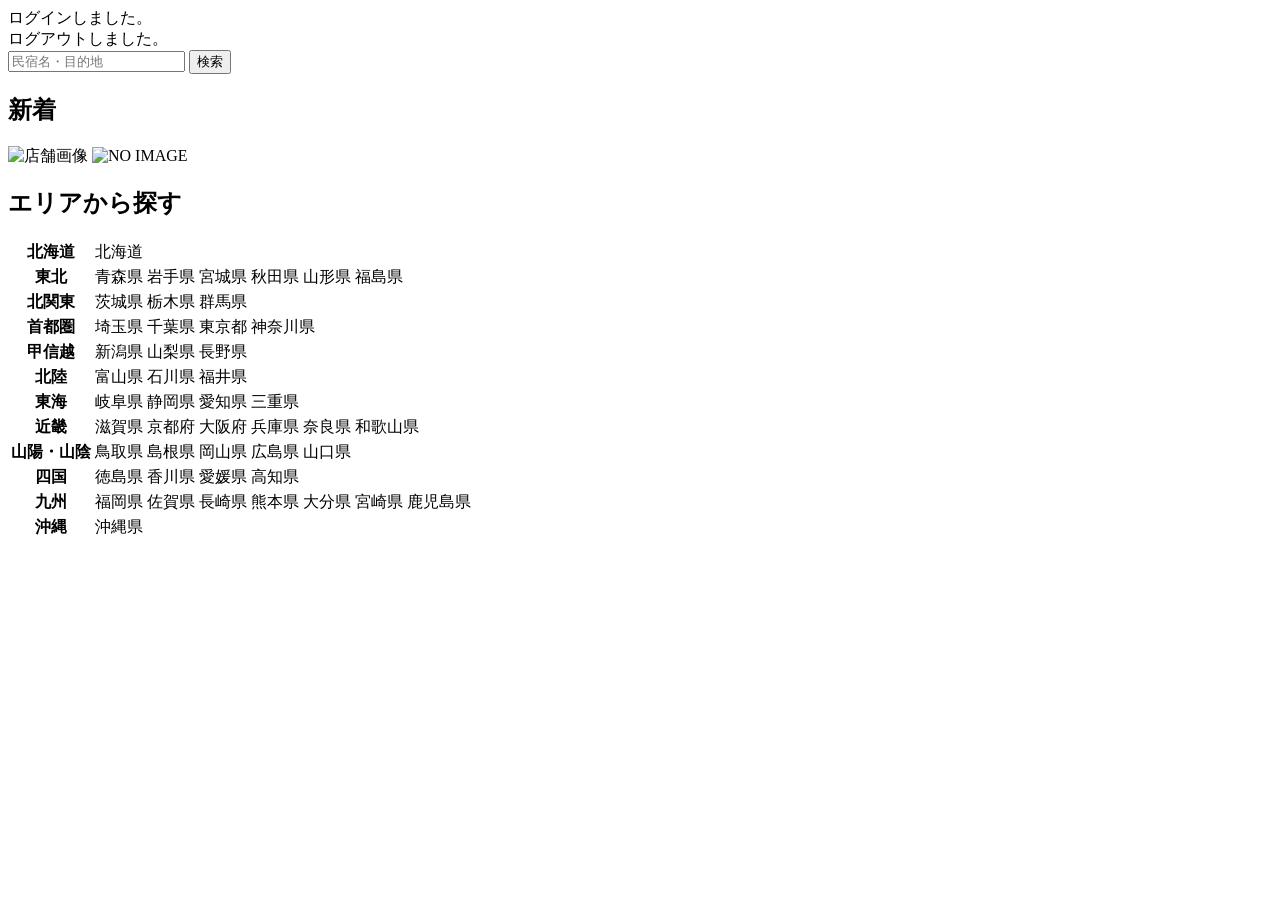
<file: blkstravel/src/main/resources/templates/index.html>
<!DOCTYPE html>
<html xmlns:th="https://www.thymeleaf.org" xmlns:sec="http://www.thymeleaf.org/extras/spring-security">
	<head>
		<div th:replace="~{fragment :: meta}"></div>
		<div th:replace="~{fragment :: styles}"></div>
		<title>moat Travel</title>
	</head>
	<body>
		<div class="moattravel-wrapper">
			<!-- ヘッダー -->
			<div th:replace="~{fragment :: header}"></div>
			<main>
				<div class="container pt-4 pb-5 moattravel-container">
					<div th:if="${param.loggedIn}" class="alert alert-info">
						ログインしました。
					</div>
					<div th:if="${param.loggedOut}" class="alert alert-info">
						ログアウトしました。
					</div>
					<div th:if="${successMessage}" class="alert alert-info">
						<span th:text="${successMessage}"></span>
					</div>
					<div class="d-flex justify-content-center">
						<form method="get" th:action="@{/houses}" class="mb-5 moattravel-search-form">
							<div class="input-group">
								<input type="text" class="form-control" name="keyword" th:value="${keyword}" placeholder="民宿名・目的地">
								<button type="submit" class="btn text-white shadow-sm moattravel-btn">検索</button>
							</div>
						</form>
					</div>
					<h2 class="text-center mb-3">新着</h2>
					<div class="row row-cols-lg-5 row-cols-2 g-3 mb-5">
						<div class="col" th:each="newHouse : ${newHouses}">
							<a th:href="@{/houses/__${newHouse.getId()}__}" class="link-dark moattravel-card-link">
								<div class="card h-100">
									<img th:if="${newHouse.getImageName()}" th:src="@{/storage/__${newHouse.getImageName()}__}" class="card-img-top moattravel-vertical-card-image" alt="店舗画像">
									<img th:unless="${newHouse.getImageName()}" th:src="@{/images/noImage.png}" class="card-img-top moattravel-vertical-card-image" alt="NO IMAGE">
									<div class="card-body">
										<h3 class="card-title" th:text="${newHouse.getName()}"></h3>
										<p class="card-text mb-1">
											<small class="text-muted" th:text="${newHouse.getAddress()}"></small>
										</p>
										<p class="card-text">
											<span th:text="${#numbers.formatInteger(newHouse.getPrice(), 1, 'COMMA') + '円 / 泊'}"></span>
										</p>
									</div>
								</div>
							</a>
						</div>
					</div>
					<div class="row justify-content-center">
						<div class="col-xl-5 col-lg-6 col-md-8">
							<h2 class="text-center mb-3">エリアから探す</h2>
							<table class="table">
								<tbody>
									<tr>
										<th>北海道</th>
										<td>
											<a th:href="@{/houses?area=北海道}">北海道</a>
										</td>
									</tr>
									<tr>
										<th>東北</th>
										<td>
											<a th:href="@{/houses?area=青森県}" class="me-2">青森県</a>
											<a th:href="@{/houses?area=岩手県}" class="me-2">岩手県</a>
											<a th:href="@{/houses?area=宮城県}" class="me-2">宮城県</a>
											<a th:href="@{/houses?area=秋田県}" class="me-2">秋田県</a>
											<a th:href="@{/houses?area=山形県}" class="me-2">山形県</a>
											<a th:href="@{/houses?area=福島県}">福島県</a>
										</td>
									</tr>
									<tr>
										<th>北関東</th>
										<td>
											<a th:href="@{/houses?area=茨城県}" class="me-2">茨城県</a>
											<a th:href="@{/houses?area=栃木県}" class="me-2">栃木県</a>
											<a th:href="@{/houses?area=群馬県}">群馬県</a>
										</td>
									</tr>
									<tr>
										<th>首都圏</th>
										<td>
											<a th:href="@{/houses?area=埼玉県}" class="me-2">埼玉県</a>
											<a th:href="@{/houses?area=千葉県}" class="me-2">千葉県</a>
											<a th:href="@{/houses?area=東京都}" class="me-2">東京都</a>
											<a th:href="@{/houses?area=神奈川県}">神奈川県</a>
										</td>
									</tr>
									<tr>							<th>甲信越</th>
										<td>
										<a th:href="@{/houses?area=新潟県}" class="me-2">新潟県</a>
										<a th:href="@{/houses?area=山梨県}" class="me-2">山梨県</a>
										<a th:href="@{/houses?area=長野県}">長野県</a>
										</td>
									</tr>
									<tr>
										<th>北陸</th>
										<td>
											<a th:href="@{/houses?area=富山県}" class="me-2">富山県</a>
											<a th:href="@{/houses?area=石川県}" class="me-2">石川県</a>
											<a th:href="@{/houses?area=福井県}">福井県</a>
										</td>
									</tr>
									<tr>
										<th>東海</th>
										<td>
											<a th:href="@{/houses?area=岐阜県}" class="me-2">岐阜県</a>
											<a th:href="@{/houses?area=静岡県}" class="me-2">静岡県</a>
											<a th:href="@{/houses?area=愛知県}" class="me-2">愛知県</a>
											<a th:href="@{/houses?area=三重県}">三重県</a>
										</td>
									</tr>
									<tr>
										<th>近畿</th>
										<td>
											<a th:href="@{/houses?area=滋賀県}" class="me-2">滋賀県</a>
											<a th:href="@{/houses?area=京都府}" class="me-2">京都府</a>
											<a th:href="@{/houses?area=大阪府}" class="me-2">大阪府</a>
											<a th:href="@{/houses?area=兵庫県}" class="me-2">兵庫県</a>
											<a th:href="@{/houses?area=奈良県}" class="me-2">奈良県</a>
											<a th:href="@{/houses?area=和歌山県}">和歌山県</a>
										</td>
									</tr>
									<tr>
										<th>山陽・山陰</th>
										<td>
											<a th:href="@{/houses?area=鳥取県}" class="me-2">鳥取県</a>
											<a th:href="@{/houses?area=島根県}" class="me-2">島根県</a>
											<a th:href="@{/houses?area=岡山県}" class="me-2">岡山県</a>
											<a th:href="@{/houses?area=広島県}" class="me-2">広島県</a>
											<a th:href="@{/houses?area=山口県}">山口県</a>
										</td>
									</tr>
									<tr>
										<th>四国</th>
										<td>
											<a th:href="@{/houses?area=徳島県}" class="me-2">徳島県</a>
											<a th:href="@{/houses?area=香川県}" class="me-2">香川県</a>
											<a th:href="@{/houses?area=愛媛県}" class="me-2">愛媛県</a>
											<a th:href="@{/houses?area=高知県}">高知県</a>
										</td>
									</tr>
									<tr>
										<th>九州</th>
										<td>
											<a th:href="@{/houses?area=福岡県}" class="me-2">福岡県</a>
											<a th:href="@{/houses?area=佐賀県}" class="me-2">佐賀県</a>
											<a th:href="@{/houses?area=長崎県}" class="me-2">長崎県</a>
											<a th:href="@{/houses?area=熊本県}" class="me-2">熊本県</a>
											<a th:href="@{/houses?area=大分県}" class="me-2">大分県</a>
											<a th:href="@{/houses?area=宮崎県}" class="me-2">宮崎県</a>
											<a th:href="@{/houses?area=鹿児島県}">鹿児島県</a>
										</td>
									</tr>
									<tr>
										<th>沖縄</th>
										<td>
											<a th:href="@{/houses?area=沖縄県}">沖縄県</a>
										</td>
									</tr>
								</tbody>
							</table>
						</div>
					</div>
				</div>
			</main>
			<!-- フッター -->
			<div th:replace="~{fragment :: footer}"></div>
		</div>
		<div th:replace="~{fragment :: scripts}"></div>
	</body>
</html>
</file>
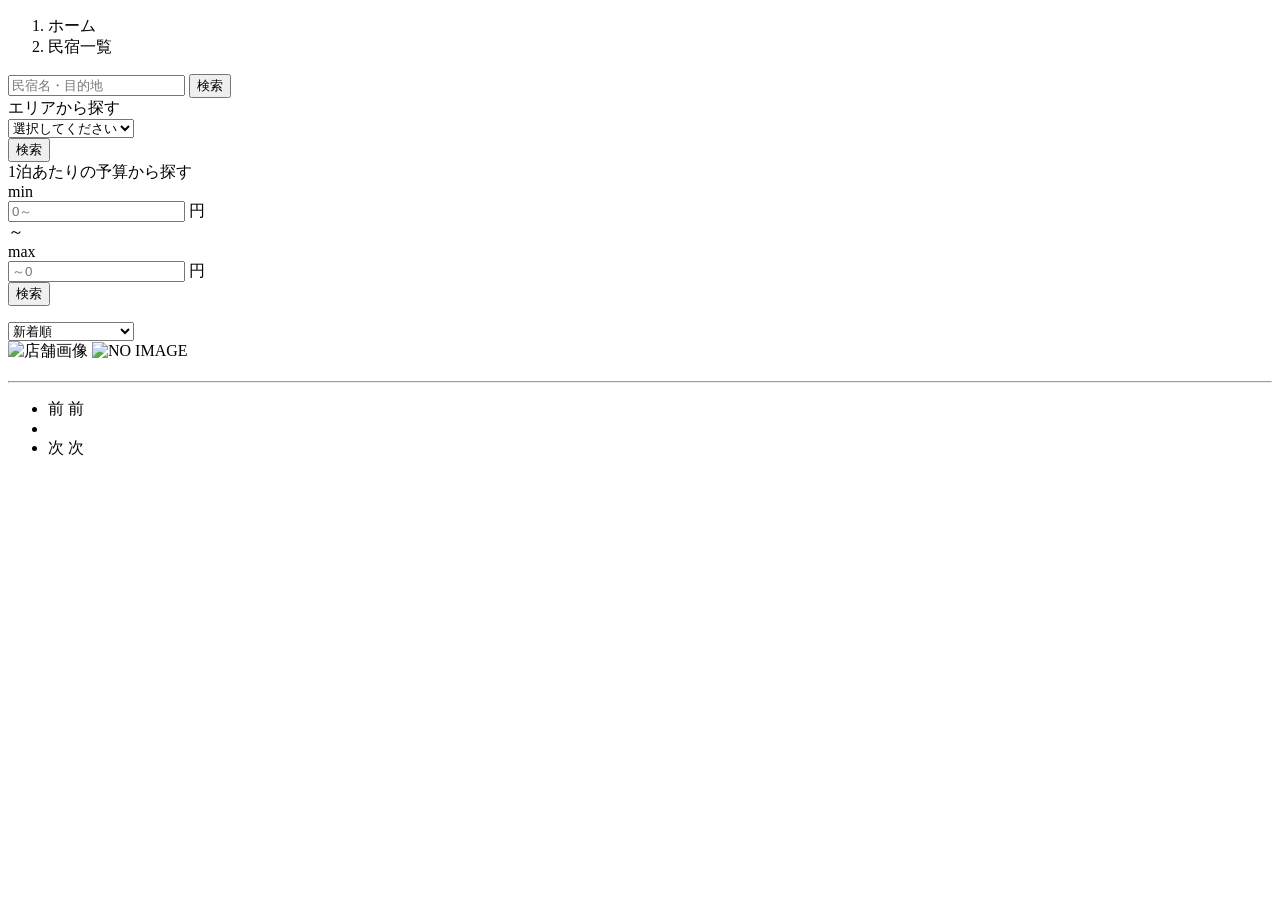
<file: blkstravel/src/main/resources/templates/houses/index.html>
<!DOCTYPE html>
<html xmlns:th="https://www.thymeleaf.org" xmlns:sec="http://www.thymeleaf.org/extras/spring-security">

<head>
	<div th:replace="~{fragment :: meta}"></div>
	<div th:replace="~{fragment :: styles}"></div>
	<title>民宿一覧</title>
</head>

<body>
	<div class="moattravel-wrapper">
		<!-- ヘッダー -->
		<div th:replace="~{fragment :: header}"></div>
		<main>
			<div class="container moattravel-container pb-5">
				<div class="row justify-content-center">
					<nav class="my-3" style="--bs-breadcrumb-divider: '>';" aria-label="breadcrumb">
						<ol class="breadcrumb mb-0">
							<li class="breadcrumb-item"><a th:href="@{/}">ホーム</a></li>
							<li class="breadcrumb-item active" aria-current="page">民宿一覧</li>
						</ol>
					</nav>
					<div class="col-xl-3 col-lg-4 col-md-12">
						<form method="get" th:action="@{/houses}" class="w-100 mb-3">
							<div class="input-group">
								<input type="text" class="form-control" name="keyword" th:value="${keyword}"
									placeholder="民宿名・目的地">
								<button type="submit" class="btn text-white shadow-sm moattravel-btn">検索</button>
							</div>
						</form>
						<div class="card mb-3">
							<div class="card-header">
								エリアから探す
							</div>
							<div class="card-body">
								<form method="get" th:action="@{/houses}" class="w-100">
									<div class="form-group mb-3">
										<select class="form-control form-select" name="area">
											<option value="" hidden>選択してください</option>
											<optgroup label="北海道">
												<option value="北海道" th:selected="${area == '北海道'}">北海道</option>
											</optgroup>
											<optgroup label="東北">
												<option value="青森県" th:selected="${area == '青森県'}">青森県</option>
												<option value="岩手県" th:selected="${area == '岩手県'}">岩手県</option>
												<option value="宮城県" th:selected="${area == '宮城県'}">宮城県</option>
												<option value="秋田県" th:selected="${area == '秋田県'}">秋田県</option>
												<option value="山形県" th:selected="${area == '山形県'}">山形県</option>
												<option value="福島県" th:selected="${area == '福島県'}">福島県</option>
											</optgroup>
											<optgroup label="北関東">
												<option value="茨城県" th:selected="${area == '茨城県'}">茨城県</option>
												<option value="栃木県" th:selected="${area == '栃木県'}">栃木県</option>
												<option value="群馬県" th:selected="${area == '群馬県'}">群馬県</option>
											</optgroup>
											<optgroup label="首都圏">
												<option value="埼玉県" th:selected="${area == '埼玉県'}">埼玉県</option>
												<option value="千葉県" th:selected="${area == '千葉県'}">千葉県</option>
												<option value="東京都" th:selected="${area == '東京都'}">東京都</option>
												<option value="神奈川県" th:selected="${area == '神奈川県'}">神奈川県</option>
											</optgroup>
											<optgroup label="甲信越">
												<option value="新潟県" th:selected="${area == '新潟県'}">新潟県</option>
												<option value="山梨県" th:selected="${area == '山梨県'}">山梨県</option>
												<option value="長野県" th:selected="${area == '長野県'}">長野県</option>
											</optgroup>
											<optgroup label="北陸">
												<option value="富山県" th:selected="${area == '富山県'}">富山県</option>
												<option value="石川県" th:selected="${area == '石川県'}">石川県</option>
												<option value="福井県" th:selected="${area == '福井県'}">福井県</option>
											</optgroup>
											<optgroup label="東海">
												<option value="岐阜県" th:selected="${area == '岐阜県'}">岐阜県</option>
												<option value="静岡県" th:selected="${area == '静岡県'}">静岡県</option>
												<option value="愛知県" th:selected="${area == '愛知県'}">愛知県</option>
												<option value="三重県" th:selected="${area == '三重県'}">三重県</option>
											</optgroup>
											<optgroup label="近畿">
												<option value="滋賀県" th:selected="${area == '滋賀県'}">滋賀県</option>
												<option value="京都府" th:selected="${area == '京都府'}">京都府</option>
												<option value="大阪府" th:selected="${area == '大阪府'}">大阪府</option>
												<option value="兵庫県" th:selected="${area == '兵庫県'}">兵庫県</option>
												<option value="奈良県" th:selected="${area == '奈良県'}">奈良県</option>
												<option value="和歌山県" th:selected="${area == '和歌山県'}">和歌山県</option>
											</optgroup>
											<optgroup label="山陽・山陰">
												<option value="鳥取県" th:selected="${area == '鳥取県'}">鳥取県</option>
												<option value="島根県" th:selected="${area == '島根県'}">島根県</option>
												<option value="岡山県" th:selected="${area == '岡山県'}">岡山県</option>
												<option value="広島県" th:selected="${area == '広島県'}">広島県</option>
												<option value="山口県" th:selected="${area == '山口県'}">山口県</option>
											</optgroup>
											<optgroup label="四国">
												<option value="徳島県" th:selected="${area == '徳島県'}">徳島県</option>
												<option value="香川県" th:selected="${area == '香川県'}">香川県</option>
												<option value="愛媛県" th:selected="${area == '愛媛県'}">愛媛県</option>
												<option value="高知県" th:selected="${area == '高知県'}">高知県</option>
											</optgroup>
											<optgroup label="九州">
												<option value="福岡県" th:selected="${area == '福岡県'}">福岡県</option>
												<option value="佐賀県" th:selected="${area == '佐賀県'}">佐賀県</option>
												<option value="長崎県" th:selected="${area == '長崎県'}">長崎県</option>
												<option value="熊本県" th:selected="${area == '熊本県'}">熊本県</option>
												<option value="大分県" th:selected="${area == '大分県'}">大分県</option>
												<option value="宮崎県" th:selected="${area == '宮崎県'}">宮崎県</option>
												<option value="鹿児島県" th:selected="${area == '鹿児島県'}">鹿児島県</option>
											</optgroup>
											<optgroup label="沖縄">
												<option value="沖縄県" th:selected="${area == '沖縄県'}">沖縄県</option>
											</optgroup>
										</select>
									</div>
									<div class="form-group">
										<button type="submit"
											class="btn text-white shadow-sm w-100 moattravel-btn">検索</button>
									</div>
								</form>
							</div>
						</div>

						<div class="card mb-3">
							<div class="card-header">
								1泊あたりの予算から探す
							</div>

							<div class="card-body">
								<form method="get" th:action="@{/houses}" class="w-100">

									<div class="form-group mb-3">

										<div class="d-flex justify-content-center align-items-center">
											<div class="mb-3">
												<label for="min-price" class="form-label">min</label>
												<div class="input-group w-auto">
													<input type="text" class="form-control" id="min-price"
														placeholder="0～">
													<span class="input-group-text">円</span>
												</div>
											</div>
										</div>

										<span  class="d-flex justify-content-center">～</span>

										<div class="d-flex justify-content-center align-items-center">
											<div class="mb-3">
												<label for="max-price" class="form-label">max</label>
												<div class="input-group w-auto">
													<input type="text" class="form-control" id="max-price"
														placeholder="～0">
													<span class="input-group-text">円</span>
												</div>
											</div>
										</div>


									</div>
									<div class="form-group">
										<button type="submit"
											class="btn text-white shadow-sm w-100 moattravel-btn">検索</button>
									</div>
								</form>
							</div>
						</div>
					</div>
					<div class="col">
						<div class="d-flex justify-content-between flex-wrap">
							<p th:if="${housePage.getTotalPages() > 1}" class="fs-5 mb-3"
								th:text="${'検索結果：' + housePage.getTotalElements() + '件' + '（' + (housePage.getNumber() + 1) + ' / ' + housePage.getTotalPages() + ' ページ）'}">
							</p>
							<p th:unless="${housePage.getTotalPages() > 1}" class="fs-5 mb-3"
								th:text="${'検索結果：' + housePage.getTotalElements() + '件'}"></p>
							<form method="get" th:action="@{/houses}" class="mb-3 moattravel-sort-box">
								<input th:if="${keyword}" type="hidden" name="keyword" th:value="${keyword}">
								<input th:if="${area}" type="hidden" name="area" th:value="${area}">
								<input th:if="${price}" type="hidden" name="price" th:value="${price}">
								<select class="form-select form-select-sm" name="order" onChange="this.form.submit();">
									<option value="createdAtDesc"
										th:selected="${order == 'createdAtDesc' || order == null}">新着順</option>
									<option value="priceAsc" th:selected="${order == 'priceAsc'}">宿泊料金が安い順</option>
								</select>
							</form>
						</div>
						<div class="mb-3" th:each="house : ${housePage}">
							<a th:href="@{/houses/__${house.getId()}__}" class="link-dark moattravel-card-link">
								<div class="card h-100">
									<div class="row g-0">
										<div class="col-md-4">
											<img th:if="${house.getImageName()}"
												th:src="@{/storage/__${house.getImageName()}__}"
												class="card-img-top moattravel-horizontal-card-image" alt="店舗画像">
											<img th:unless="${house.getImageName()}" th:src="@{/images/noImage.png}"
												class="card-img-top moattravel-horizontal-card-image" alt="NO IMAGE">
										</div>
										<div class="col-md-8">
											<div class="card-body">
												<h3 class="card-title mb-3" th:text="${house.getName()}"></h3>
												<hr class="mb-3">
												<p class="card-text mb-2">
													<span th:text="${house.getDescription()}"></span>
												</p>
												<p class="card-text mb-2">
													<small class="text-muted"
														th:text="${'〒' + house.getPostalCode()}"></small>
													<small class="text-muted" th:text="${house.getAddress()}"></small>
												</p>
												<p class="card-text">
													<span
														th:text="${#numbers.formatInteger(house.getPrice(), 1, 'COMMA') + '円 / 泊'}"></span>
												</p>
											</div>
										</div>
									</div>
								</div>
							</a>
						</div>
						<!-- ページネーション -->
						<div th:if="${housePage.getTotalPages() > 1}" class="d-flex justify-content-center">
							<nav aria-label="民宿一覧ページ">
								<ul class="pagination">
									<li class="page-item">
										<span th:if="${housePage.isFirst()}" class="page-link disabled">前</span>
										<a th:unless="${housePage.isFirst()}"
											th:href="@{/houses(page = ${housePage.getNumber() - 1}, keyword = ${keyword}, area = ${area}, price = ${price}, order = ${order})}"
											class="page-link moattravel-page-link">前</a>
									</li>
									<li th:each="i : ${#numbers.sequence(0, housePage.getTotalPages() - 1)}"
										class="page-item">
										<span th:if="${i == housePage.getNumber()}"
											class="page-link active moattravel-active" th:text="${i + 1}"></span>
										<a th:unless="${i == housePage.getNumber()}"
											th:href="@{/houses(page = ${i}, keyword = ${keyword}, area = ${area}, price = ${price}, order = ${order})}"
											class="page-link moattravel-page-link" th:text="${i + 1}"></a>
									</li>
									<li class="page-item">
										<span th:if="${housePage.isLast()}" class="page-link disabled">次</span>
										<a th:unless="${housePage.isLast()}"
											th:href="@{/houses(page = ${housePage.getNumber() + 1}, keyword = ${keyword}, area = ${area}, price = ${price}, order = ${order})}"
											class="page-link moattravel-page-link">次</a>
									</li>
								</ul>
							</nav>
						</div>
					</div>
				</div>
			</div>
		</main>
		<!-- フッター -->
		<div th:replace="~{fragment :: footer}"></div>
	</div>
	<div th:replace="~{fragment :: scripts}"></div>
</body>

</html>
</file>
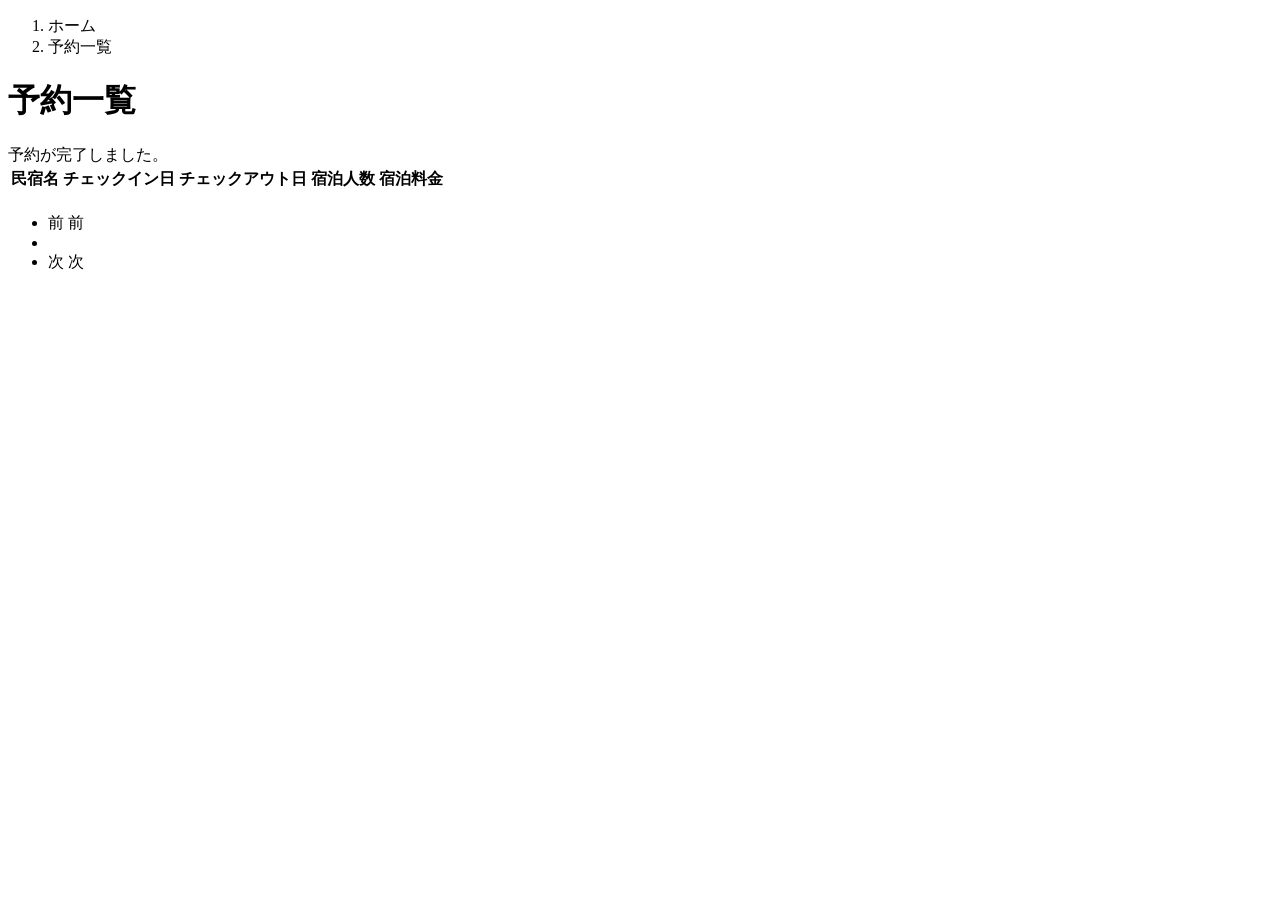
<file: blkstravel/src/main/resources/templates/reservations/index.html>
<!DOCTYPE html>
<html xmlns:th="https://www.thymeleaf.org" xmlns:sec="http://www.thymeleaf.org/extras/spring-security">
	<head>
		<div th:replace="~{fragment :: meta}"></div>
		<div th:replace="~{fragment :: styles}"></div>
		<title>予約一覧</title>
	</head>
	<body>
		<div class="moattravel-wrapper">
			<!-- ヘッダー -->
			<div th:replace="~{fragment :: header}"></div>
			<main>
				<div class="container moattravel-container pb-5">
					<div class="row justify-content-center">
						<div class="col-xxl-9 col-xl-10 col-lg-11">
							<nav class="my-3" style="--bs-breadcrumb-divider: '>';" aria-label="breadcrumb">
								<ol class="breadcrumb mb-0">
									<li class="breadcrumb-item"><a th:href="@{/}">ホーム</a></li>
									<li class="breadcrumb-item active" aria-current="page">予約一覧</li>
								</ol>
							</nav>
							<h1 class="mb-3 text-center">予約一覧</h1>
							<div th:if="${param.reserved}" class="alert alert-info">
								予約が完了しました。
							</div>
							<table class="table">
								<thead>
									<tr>
										<th scope="col">民宿名</th>
										<th scope="col">チェックイン日</th>
										<th scope="col">チェックアウト日</th>
										<th scope="col">宿泊人数</th>
										<th scope="col">宿泊料金</th>
									</tr>
								</thead>
								<tbody>
									<tr th:each="reservation : ${reservationPage}">
										<td>
											<a th:href="@{/houses/__${reservation.getHouse().getId()}__}" th:text="${reservation.getHouse().getName()}"></a>
										</td>
										<td th:text="${reservation.getCheckinDate()}"></td>
										<td th:text="${reservation.getCheckoutDate()}"></td>
										<td th:text="${reservation.getNumberOfPeople + '名'}"></td>
										<td th:text="${#numbers.formatInteger(reservation.getAmount(), 1, 'COMMA') + '円'}"></td>
									</tr>
								</tbody>
							</table>
							<!-- ページネーション -->
							<div th:if="${reservationPage.getTotalPages() > 1}" class="d-flex justify-content-center">
								<nav aria-label="予約一覧ページ">
									<ul class="pagination">
										<li class="page-item">
											<span th:if="${reservationPage.isFirst()}" class="page-link disabled">前</span>
											<a th:unless="${reservationPage.isFirst()}" th:href="@{/reservations(page = ${reservationPage.getNumber() - 1})}" class="page-link moattravel-page-link">前</a>
										</li>
										<li th:each="i : ${#numbers.sequence(0, reservationPage.getTotalPages() - 1)}" class="page-item">
											<span th:if="${i == reservationPage.getNumber()}" class="page-link active moattravel-active" th:text="${i + 1}"></span>
											<a th:unless="${i == reservationPage.getNumber()}" th:href="@{/reservations(page = ${i})}" class="page-link moattravel-page-link" th:text="${i + 1}"></a>
										</li>
										<li class="page-item">
											<span th:if="${reservationPage.isLast()}" class="page-link disabled">次</span>
											<a th:unless="${reservationPage.isLast()}" th:href="@{/reservations(page = ${reservationPage.getNumber() + 1})}" class="page-link moattravel-page-link">次</a>
										</li>
									</ul>
								</nav>
							</div>
						</div>
					</div>
				</div>
			</main>
			<!-- フッター -->
			<div th:replace="~{fragment :: footer}"></div>
		</div>
		<div th:replace="~{fragment :: scripts}"></div>
	</body>
</html>
</file>
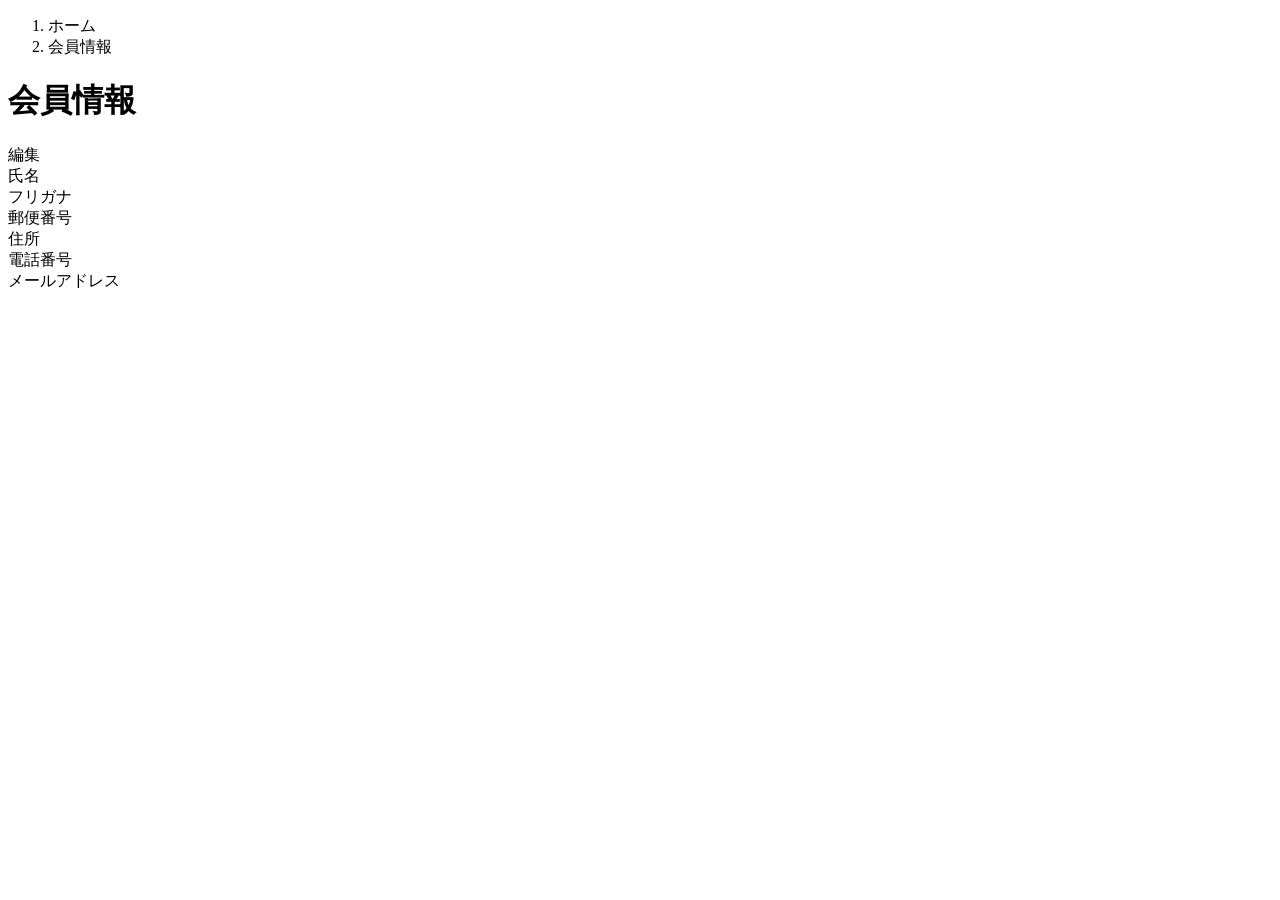
<file: blkstravel/src/main/resources/templates/user/index.html>
<!DOCTYPE html>
<html xmlns:th="https://www.thymeleaf.org" xmlns:sec="http://www.thymeleaf.org/extras/spring-security">
	<head>
		<div th:replace="~{fragment :: meta}"></div>
		<div th:replace="~{fragment :: styles}"></div>
		<title>会員情報</title>
	</head>
	<body>
		<div class="moattravel-wrapper">
			<!-- ヘッダー -->
			<div th:replace="~{fragment :: header}"></div>
			<main>
				<div class="container pb-5 moattravel-container">
					<div class="row justify-content-center">
						<div class="col-xl-5 col-lg-6 col-md-8">
							<nav class="my-3" style="--bs-breadcrumb-divider: '>';" aria-label="breadcrumb">
								<ol class="breadcrumb mb-0">
									<li class="breadcrumb-item"><a th:href="@{/}">ホーム</a></li>
									<li class="breadcrumb-item active" aria-current="page">会員情報</li>
								</ol>
							</nav>
							<h1 class="mb-3 text-center">会員情報</h1>
							<div class="d-flex justify-content-end align-items-end mb-3">
								<div>
									<a th:href="@{/user/edit}">編集</a>
								</div>
							</div>
							<div th:if="${successMessage}" class="alert alert-info">
								<span th:text="${successMessage}"></span>
							</div>
							<div class="container mb-4">
								<div class="row pb-2 mb-2 border-bottom">
									<div class="col-4">
										<span class="fw-bold">氏名</span>
									</div>
									<div class="col">
										<span th:text="${user.getName()}"></span>
									</div>
								</div>
								<div class="row pb-2 mb-2 border-bottom">
									<div class="col-4">
										<span class="fw-bold">フリガナ</span>
									</div>
									<div class="col">
										<span th:text="${user.getFurigana()}"></span>
									</div>
								</div>
								<div class="row pb-2 mb-2 border-bottom">
									<div class="col-4">
										<span class="fw-bold">郵便番号</span>
									</div>
									<div class="col">
										<span th:text="${user.getPostalCode()}"></span>
									</div>
								</div>
								<div class="row pb-2 mb-2 border-bottom">
									<div class="col-4">
										<span class="fw-bold">住所</span>
									</div>
									<div class="col">
										<span th:text="${user.getAddress()}"></span>
									</div>
								</div>
								<div class="row pb-2 mb-2 border-bottom">
									<div class="col-4">
										<span class="fw-bold">電話番号</span>
									</div>
									<div class="col">
										<span th:text="${user.getPhoneNumber()}"></span>
									</div>
								</div>
								<div class="row pb-2 mb-2 border-bottom">
									<div class="col-4">
										<span class="fw-bold">メールアドレス</span>
									</div>
									<div class="col">
										<span th:text="${user.getEmail()}"></span>
									</div>
								</div>
							</div>
						</div>
					</div>
				</div>
			</main>
			<!-- フッター -->
			<div th:replace="~{fragment :: footer}"></div>
		</div>
		<div th:replace="~{fragment :: scripts}"></div>
	</body>
</html>
</file>
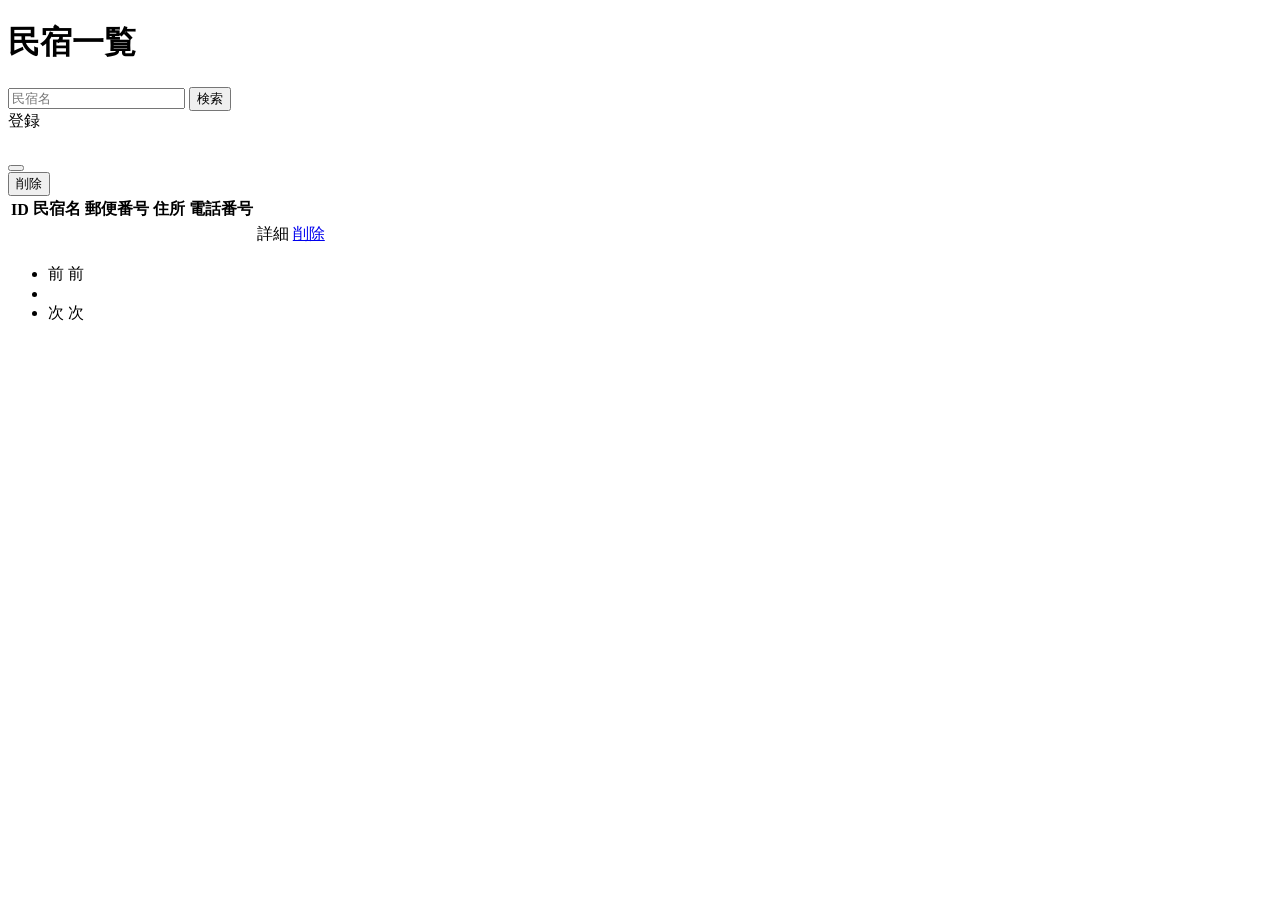
<file: blkstravel/src/main/resources/templates/admin/houses/index.html>
<!DOCTYPE html>
<html xmlns:th="https://www.thymeleaf.org" xmlns:sec="http://www.thymeleaf.org/extras/spring-security">

<head>

	<div th:replace="~{fragment :: meta}"></div>

	<link th:href="@{/css/style.css}" rel="stylesheet">
	<div th:replace="~{fragment :: styles}"></div>

	<title>民宿一覧</title>
</head>

<body>
	<div class="moattravel-wrapper">

		<div th:replace="~{fragment :: header}"></div>

		<main>
			<div class="container pt-4 pb-5 moattravel-container">
				<div class="row justify-content-center">
					<div class="col-xxl-9 col-xl-10 col-lg-11">
						<h1 class="mb-4 text-center">民宿一覧</h1>
						<div class="d-flex justify-content-between align-items-end flex-wrap">
							<form method="get" th:action="@{/admin/houses}" class="mb-3">
								<div class="input-group">
									<input type="text" class="form-control" name="keyword" th:value="${keyword}"
										placeholder="民宿名">
									<button type="submit" class="btn text-white shadow-sm moattravel-btn">検索</button>
								</div>
							</form>

							<a th:href="@{/admin/houses/register}" class="btn text-white shadow-sm mb-3 moattravel-btn">登録</a>
						</div>
						<div th:if="${successMessage}" class="alert alert-info">
							<span th:text="${successMessage}"></span>

						</div>

						<table class="table">
							<thead>
								<tr>
									<th scope="col">ID</th>
									<th scope="col">民宿名</th>
									<th scope="col">郵便番号</th>
									<th scope="col">住所</th>
									<th scope="col">電話番号</th>
									<th scope="col"></th>
								</tr>
							</thead>
							<tbody>
								<tr th:each="house : ${housePage}">
									<td th:text="${house.getId()}"></td>
									<td th:text="${house.getName()}"></td>
									<td th:text="${house.getPostalCode()}"></td>
									<td th:text="${house.getAddress()}"></td>
									<td th:text="${house.getPhoneNumber()}"></td>
									<td><a th:href="@{/admin/houses/__${house.getId()}__}">詳細</a></td>
									<td><a href="#" class="moattravel-link-danger" data-bs-toggle="modal" th:data-bs-target="${'#deleteHouseModal' + house.getId()}">削除</a></td>
									<!-- 削除用モーダル -->
									<div class="modal fade" th:id="${'deleteHouseModal' + house.getId()}" taubindex="-1" th:aria-labelledby="${'deleteHouseModalLabel' + house.getId()}">
										<div class="modal-dialog">
											<div class="modal-content">
												<div class="modal-header">
													<h5 class="modal-title" th:id="${'deleteHouseModalLabel' + house.getId()}" th:text="${house.getName() + 'を削除してもよろしいですか？'}"></h5>
													<button type="button" class="btn-close" data-bs-dismiss="modal" aria-label="閉じる"></button>
												</div>
												<div class="modal-footer">
													<form method="post"th:action="@{/admin/houses/__${house.getId()}__/delete}">
														<button type="submit" class="btn moattravel-btn-danger text-white shadow-sm">削除</button>
													</form>
												</div>
											</div>
										</div>
									</div>

								</tr>
							</tbody>
						</table>

						<!-- ページネーション -->
						<div th:if="${housePage.getTotalPages() > 1}" class="d-flex justify-content-center">
							<nav aria-label="民宿一覧ページ">
								<ul class="pagination">
									<li class="page-item">
										<span th:if="${housePage.isFirst()}" class="page-link disabled">前</span>
										<a th:unless="${housePage.isFirst()}"
											th:href="@{/admin/houses(page = ${housePage.getNumber() - 1}, keyword = ${keyword})}"
											class="page-link moattravel-page-link">前</a>
									</li>
									<li th:each="i : ${#numbers.sequence(0, housePage.getTotalPages() - 1)}"
										class="page-item">
										<span th:if="${i == housePage.getNumber()}"
											class="page-link active moattravel-active" th:text="${i + 1}"></span>
										<a th:unless="${i == housePage.getNumber()}"
											th:href="@{/admin/houses(page = ${i}, keyword = ${keyword})}"
											class="page-link moattravel-page-link" th:text="${i + 1}"></a>
									</li>
									<li class="page-item">
										<span th:if="${housePage.isLast()}" class="page-link disabled">次</span>
										<a th:unless="${housePage.isLast()}"
											th:href="@{/admin/houses(page = ${housePage.getNumber() + 1}, keyword = ${keyword})}"
											class="page-link moattravel-page-link">次</a>

									</li>
								</ul>
							</nav>
						</div>
					</div>
				</div>
			</div>
		</main>
		<div th:replace="~{fragment :: footer}"></div>
	</div>
	<div th:replace="~{fragment :: scripts}"></div>
</body>

</html>
</file>
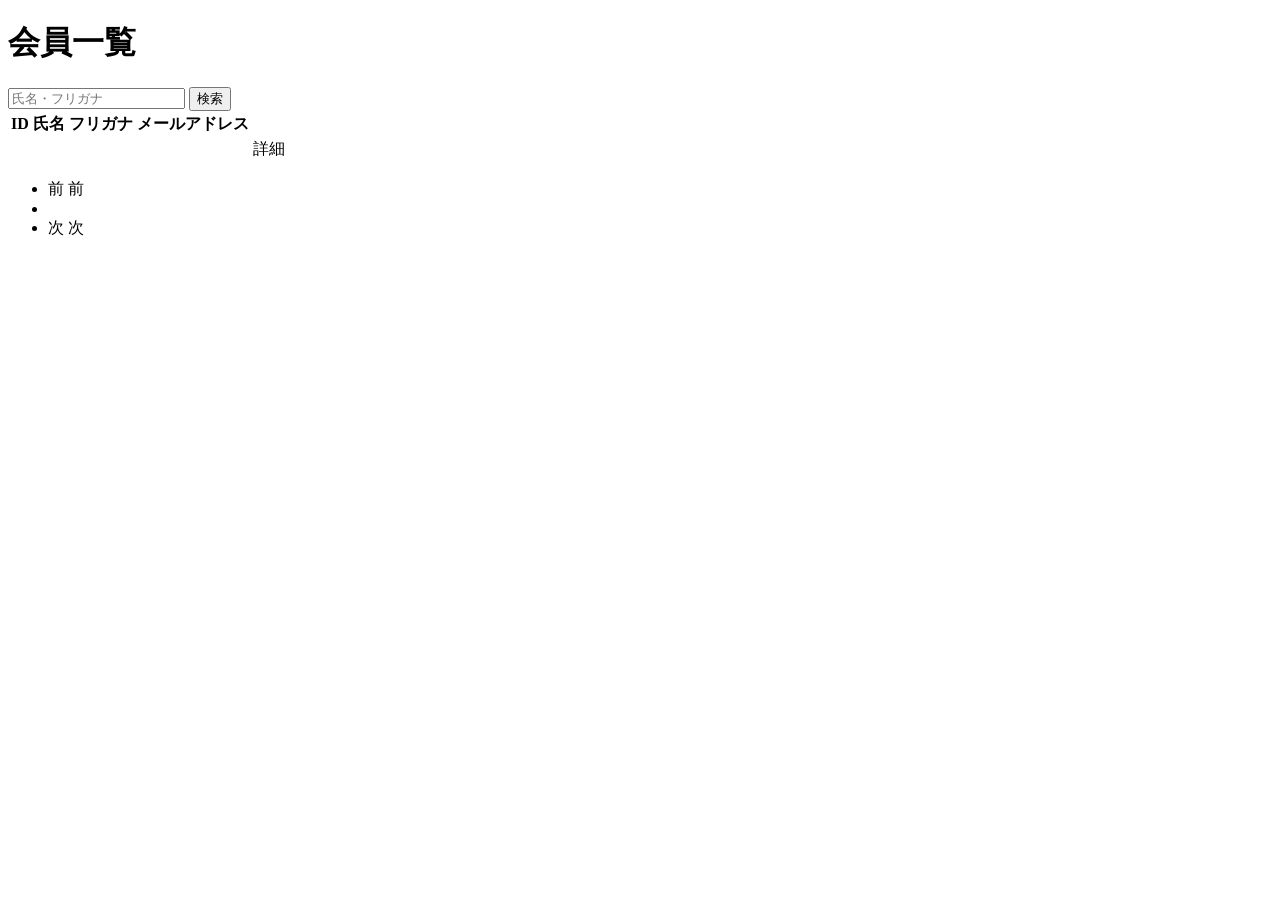
<file: blkstravel/src/main/resources/templates/admin/users/index.html>
<!DOCTYPE html>
<html xmlns:th="https://www.thymeleaf.org" xmlns:sec="http://www.thymeleaf.org/extras/spring-security">
	<head>
	<div th:replace="~{fragment :: meta}"></div>
	<div th:replace="~{fragment :: styles}"></div>
	<title>会員一覧</title>
	</head>
	<body>
	<div class="moattravel-wrapper">
	<!-- ヘッダー -->
	<div th:replace="~{fragment :: header}"></div>
	<main>
	<div class="container pt-4 pb-5 moattravel-container">
	<div class="row justify-content-center">
	<div class="col-xxl-9 col-xl-10 col-lg-11">
	<h1 class="mb-4 text-center">会員一覧</h1>
	<div class="d-flex justify-content-between align-items-end">
	<form method="get" th:action="@{/admin/users}" class="mb-3">
	<div class="input-group">
	<input type="text" class="form-control" name="keyword" th:value="${keyword}" placeholder="氏名・フリガナ">
	<button type="submit" class="btn text-white shadow-sm moattravel-btn">検索</button>
	</div>
	</form>
	</div>
	<div th:if="${successMessage}" class="alert alert-info">
		<span th:text="${successMessage}"></span>
	</div>
	<table class="table">
		<thead>
			<tr>
				<th scope="col">ID</th>
				<th scope="col">氏名</th>
				<th scope="col">フリガナ</th>
				<th scope="col">メールアドレス</th>
				<th scope="col"></th>

			</tr>
		</thead>
		<tbody>
			<tr th:each="user : ${userPage}">
				<td th:text="${user.getId()}"></td>
				<td th:text="${user.getName()}"></td>
				<td th:text="${user.getFurigana()}"></td>
				<td th:text="${user.getEmail()}"></td>
				<td><a th:href="@{/admin/users/__${user.getId()}__}">詳細</a></td>
			</tr>
		</tbody>
	</table>
	<!-- ページネーション -->
	<div th:if="${userPage.getTotalPages() > 1}" class="d-flex justify-content-center">
		<nav aria-label="会員一覧ページ">
			<ul class="pagination">
				<li class="page-item">
					<span th:if="${userPage.isFirst()}" class="page-link disabled">前</span>
					<a th:unless="${userPage.isFirst()}" th:href="@{/admin/users(page = ${userPage.getNumber() - 1}, keyword = ${keyword})}" class="page-link moattravel-page-link">前</a>
				</li>
				<li th:each="i : ${#numbers.sequence(0, userPage.getTotalPages() - 1)}" class="page-item">
					<span th:if="${i == userPage.getNumber()}" class="page-link active moattravel-active" th:text="${i + 1}"></span>
					<a th:unless="${i == userPage.getNumber()}" th:href="@{/admin/users(page = ${i}, keyword = ${keyword})}" class="page-link moattravel-page-link" th:text="${i + 1}"></a>
				</li>
				<li class="page-item">
					<span th:if="${userPage.isLast()}" class="page-link disabled">次</span>
					<a th:unless="${userPage.isLast()}" th:href="@{/admin/users(page = ${userPage.getNumber() + 1}, keyword = ${keyword})}" class="page-link moattravel-page-link">次</a>
				</li>
			</ul>
		</nav>
	</div>
	</div>
	</div>
	</div>
	</main>
	<!-- フッター -->
	<div th:replace="~{fragment :: footer}"></div>
	</div>
	<div th:replace="~{fragment :: scripts}"></div>
	</body>
</html>
</file>
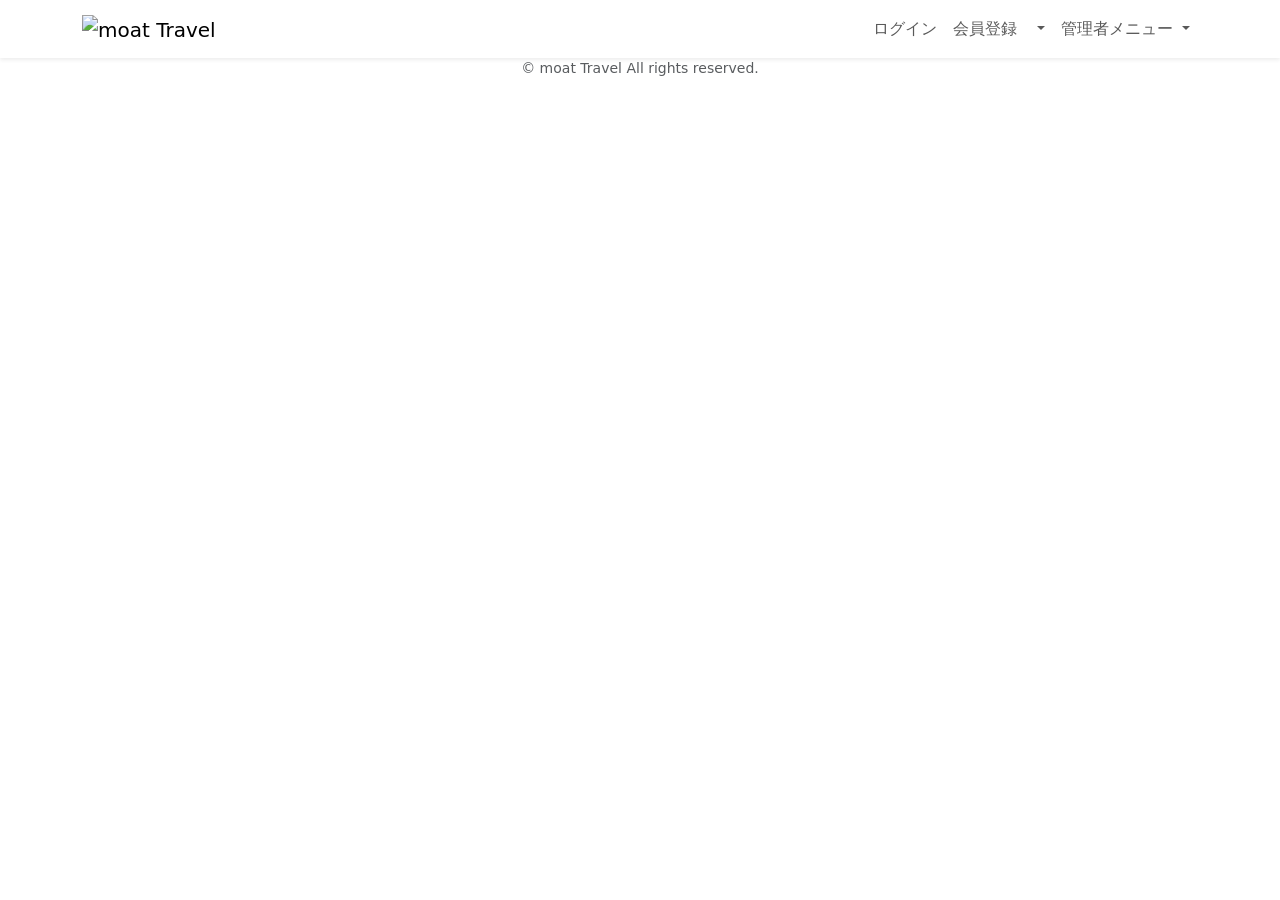
<file: blkstravel/src/main/resources/templates/fragment.html>
<!DOCTYPE html>
<html xmlns:th="https://www.thymeleaf.org" xmlns:sec="http://www.thymeleaf.org/extras/spring-security">
	<head>
		<!-- meta要素の部品化 -->
		<div th:fragment="meta" th:remove="tag">
			<meta charset="UTF-8">
			<meta name="viewport" content="width=device-width, initial-scale=1">
		</div>
		<!-- link要素の部品化 -->
		<div th:fragment="styles" th:remove="tag">
			<!-- Bootstrap -->
			<link href="https://cdn.jsdelivr.net/npm/bootstrap@5.2.3/dist/css/bootstrap.min.css" rel="stylesheet" integrity="sha384-rbsA2VBKQhggwzxH7pPCaAqO46MgnOM80zW1RWuH61DGLwZJEdK2Kadq2F9CUG65" crossorigin="anonymous">

			<!-- Google Fonts -->
			<link rel="preconnect" href="https://fonts.googleapis.com">
			<link rel="preconnect" href="https://fonts.gstatic.com" crossorigin>
			<link href="https://fonts.googleapis.com/css2?family=Noto+Sans+JP:wght@400;500&display=swap" rel="stylesheet">
			<link th:href="@{/css/style.css}" rel="stylesheet" >
		</div>
		<title>部品化用のHTMLファイル</title>
	</head>
	<body>
		<!-- ヘッダーの部品化 -->
		<div th:fragment="header" th:remove="tag">
			<nav class="navbar navbar-expand-md navbar-light bg-white shadow-sm moattravel-navbar">
				<div class="container moattravel-container">
					<a class="navbar-brand" th:href="@{/}">
						<img class="moattravel-logo me-1" th:src="@{/images/logo.png}" alt="moat Travel">
					</a>
					<button class="navbar-toggler" type="button" data-bs-toggle="collapse" data-bs-target="#navbarSupportedContent" aria-controls="navbarSupportedContent" aria-expanded="false" aria-label="Toggle navigation">
						<span class="navbar-toggler-icon"></span>
					</button>
					<div class="collapse navbar-collapse" id="navbarSupportedContent">
						<ul class="navbar-nav ms-auto">
							<!-- 未ログインであれば表示する -->
							<li class="nav-item" sec:authorize="isAnonymous()">
								<a class="nav-link" th:href="@{/login}">ログイン</a>
							</li>
							<li class="nav-item" sec:authorize="isAnonymous()">
								<a class="nav-link" th:href="@{/signup}">会員登録</a>
							</li>
							<!-- ログイン済みであれば表示する -->
							<li class="nav-item dropdown" sec:authorize="hasRole('ROLE_GENERAL')">
								<a id="navbarDropdownGeneral" class="nav-link dropdown-toggle" href="#" role="button" data-bs-toggle="dropdown" aria-haspopup="true" aria-expanded="false" v-pre>
									<span sec:authentication="principal.user.name"></span>
								</a>
								<div class="dropdown-menu dropdown-menu-end" aria-labelledby="navbarDropdownGeneral">
									<a class="dropdown-item moattravel-dropdown-item" th:href="@{/user}">会員情報</a>
									<a class="dropdown-item moattravel-dropdown-item" th:href="@{/reservations}">予約一覧</a>
									<div class="dropdown-divider"></div>
									<a class="dropdown-item moattravel-dropdown-item" th:href="@{/logout}" onclick="event.preventDefault(); document.getElementById('logout-form').submit();">
										ログアウト
									</a>
									<form class="d-none" id="logout-form" th:action="@{/logout}" method="post"></form>
								</div>
							</li>
							<!-- 管理者であれば表示する -->
							<li class="nav-item dropdown" sec:authorize="hasRole('ROLE_ADMIN')">
								<a id="navbarDropdownAdmin" class="nav-link dropdown-toggle" href="#" role="button" data-bs-toggle="dropdown" aria-haspopup="true" aria-expanded="false" v-pre>
									管理者メニュー
								</a>
								<div class="dropdown-menu dropdown-menu-end" aria-labelledby="navbarDropdownAdmin">
									<a class="dropdown-item moattravel-dropdown-item" th:href="@{/admin/users}">会員一覧</a>
									<a class="dropdown-item moattravel-dropdown-item" th:href="@{/admin/houses}">民宿一覧</a>
									<div class="dropdown-divider"></div>
									<a class="dropdown-item moattravel-dropdown-item" th:href="@{/logout}" onclick="event.preventDefault(); document.getElementById('logout-form').submit();">
										ログアウト
									</a>
									<form class="d-none" id="logout-form" th:action="@{/logout}" method="post"></form>
								</div>
							</li>
						</ul>
					</div>
				</div>
			</nav>
		</div>
		<!-- フッターの部品化 -->
		<div th:fragment="footer" th:remove="tag">
			<footer>
				<div class="d-flex justify-content-center align-items-center h-100">
					<p class="text-center text-muted small mb-0">&copy; moat Travel All rights reserved.</p>
				</div>
			</footer>
		</div>
		<!-- script要素の部品化 -->
		<div th:fragment="scripts" th:remove="tag">
			<!-- Bootstrap -->
			<script src="https://cdn.jsdelivr.net/npm/bootstrap@5.2.3/dist/js/bootstrap.bundle.min.js" integrity="sha384-kenU1KFdBIe4zVF0s0G1M5b4hcpxyD9F7jL+jjXkk+Q2h455rYXK/7HAuoJl+0I4" crossorigin="anonymous"></script>
		</div>
	</body>
</html>
</file>
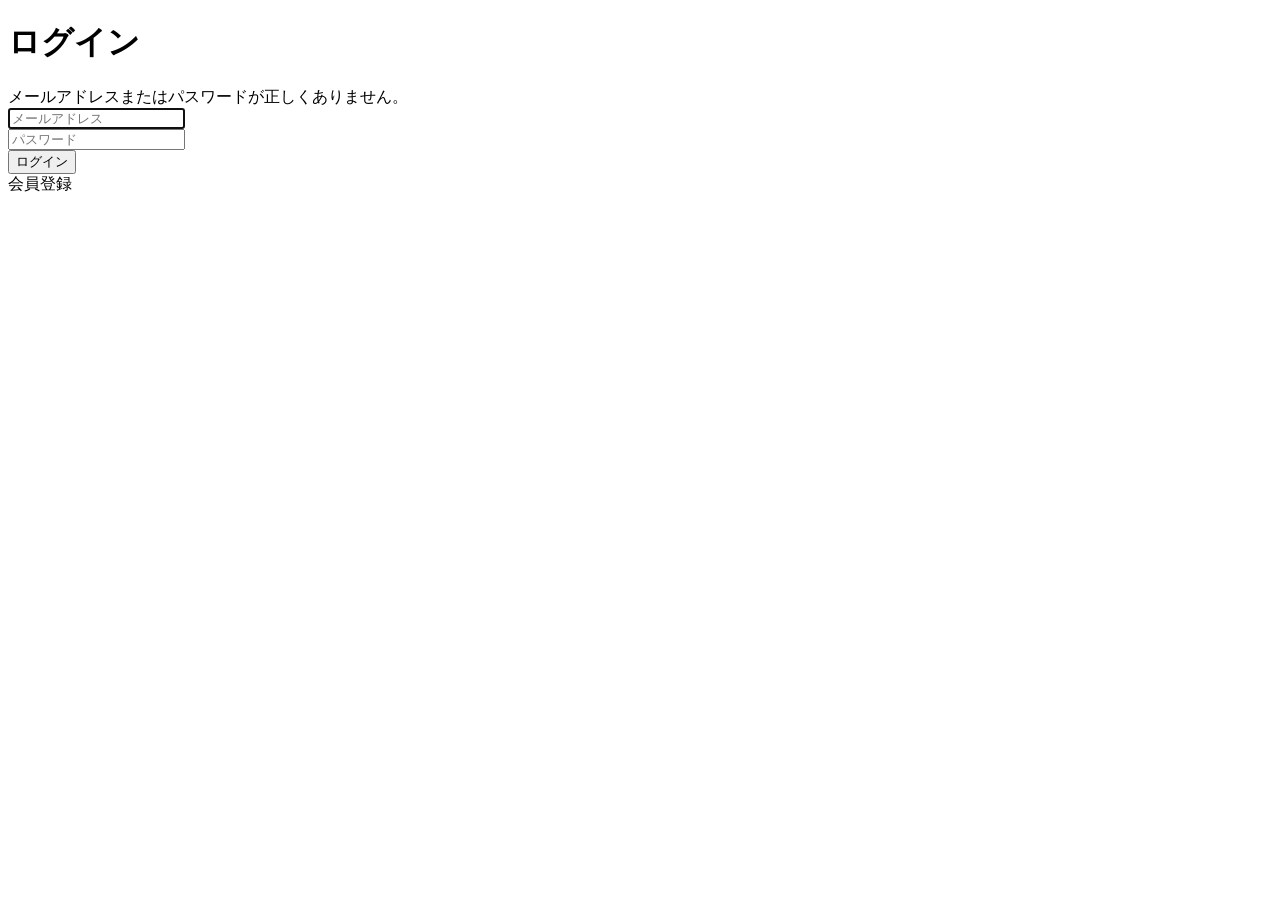
<file: blkstravel/src/main/resources/templates/auth/login.html>
<!DOCTYPE html>
<html xmlns:th="https://www.thymeleaf.org" xmlns:sec="http://www.thymeleaf.org/extras/spring-security">
	<head>
		<div th:replace="~{fragment :: meta}"></div>
		<div th:replace="~{fragment :: styles}"></div>
		<title>ログイン</title>
	</head>
	<body>
		<div class="moattravel-wrapper">
			<!-- ヘッダー -->
			<div th:replace="~{fragment :: header}"></div>
			<main>
				<div class="container pt-4 pb-5 moattravel-container">
					<div class="row justify-content-center">
						<div class="col-xl-3 col-lg-4 col-md-5 col-sm-7">
							<h1 class="mb-4 text-center">ログイン</h1>
							<div th:if="${param.error}" class="alert alert-danger">
								メールアドレスまたはパスワードが正しくありません。
							</div>
							<form th:action="@{/login}" method="post">
								<div class="form-group mb-3">
									<input type="text" class="form-control" name="username" autocomplete="email" placeholder="メールアドレス" autofocus>
								</div>
								<div class="form-group mb-3">
									<input type="password" class="form-control" name="password" autocomplete="new-password" placeholder="パスワード">
								</div>
								<div class="form-group d-flex justify-content-center my-4">
									<button type="submit" class="btn text-white shadow-sm w-100 moattravel-btn">ログイン</button>
								</div>
							</form>
							<div class="text-center">
								<a th:href="@{/signup}">
									会員登録
								</a>
							</div>
						</div>
					</div>
				</div>
			</main>
			<!-- フッター -->
			<div th:replace="~{fragment :: footer}"></div>
		</div>
		<div th:replace="~{fragment :: scripts}"></div>
	</body>
</html>
</file>
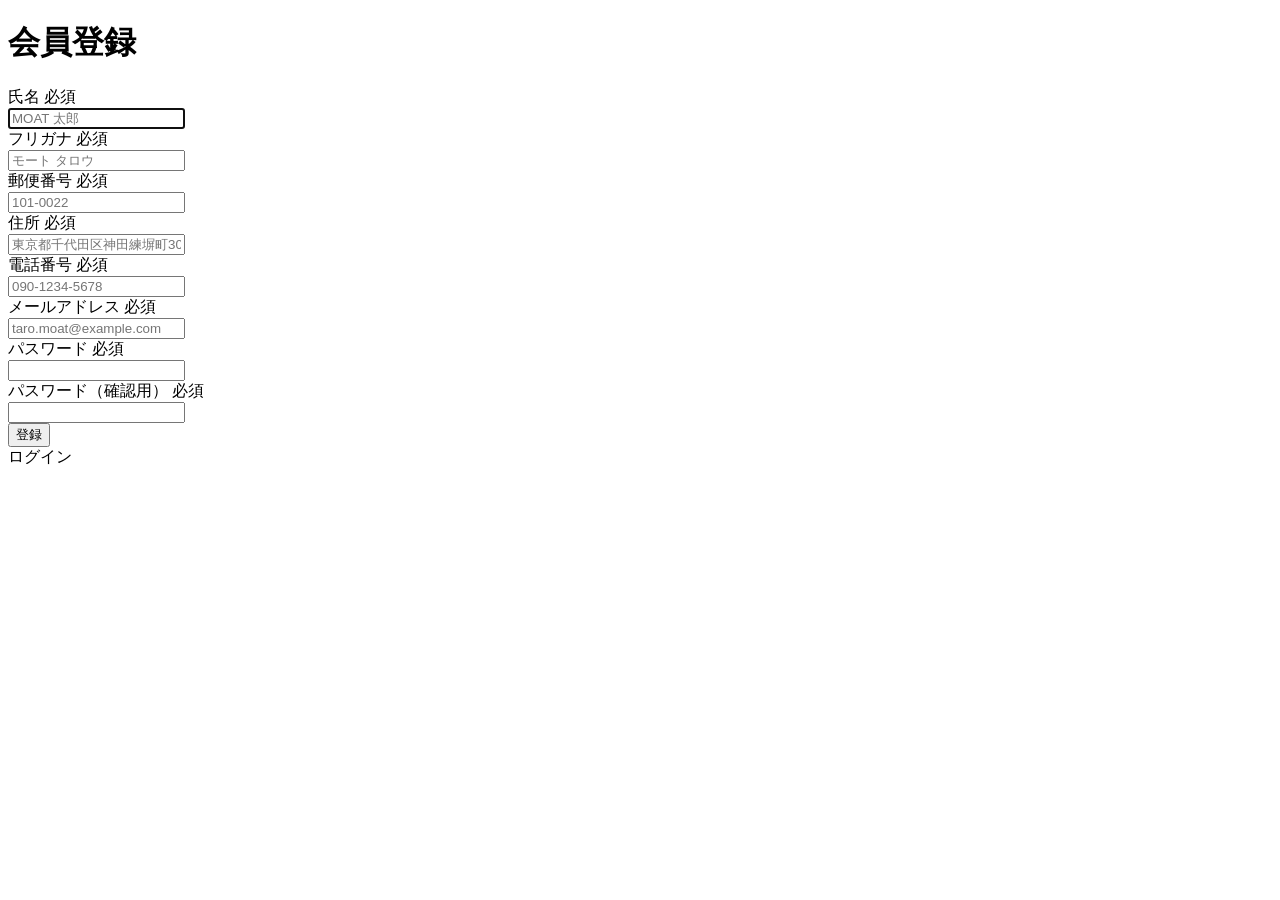
<file: blkstravel/src/main/resources/templates/auth/signup.html>
<!DOCTYPE html>
<html xmlns:th="https://www.thymeleaf.org" xmlns:sec="http://www.thymeleaf.org/extras/spring-security">
	<head>
		<div th:replace="~{fragment :: meta}"></div>
		<div th:replace="~{fragment :: styles}"></div>
		<title>会員登録</title>
	</head>
	<body>
		<div class="moattravel-wrapper">
			<!-- ヘッダー -->
			<div th:replace="~{fragment :: header}"></div>
			<main>
				<div class="container pt-4 pb-5 moattravel-container">
					<div class="row justify-content-center">
						<div class="col-xl-5 col-lg-6 col-md-8">
							<h1 class="mb-4 text-center">会員登録</h1>
							<form method="post" th:action="@{/signup}" th:object="${signupForm}">
								<div class="form-group row mb-3">
									<div class="col-md-5">
										<label for="name" class="col-form-label text-md-left fw-bold">
											<div class="d-flex align-items-center">
												<span class="me-1">氏名</span>
												<span class="badge bg-danger">必須</span>
											</div>
										</label>
									</div>
									<div class="col-md-7">
										<div th:if="${#fields.hasErrors('name')}" class="text-danger small mb-2" th:errors="*{name}"></div>
										<input type="text" class="form-control" th:field="*{name}" autocomplete="name" autofocus placeholder="MOAT 太郎">
									</div>
								</div>
								<div class="form-group row mb-3">
									<div class="col-md-5">
										<label for="furigana" class="col-form-label text-md-left fw-bold">
											<div class="d-flex align-items-center">
												<span class="me-1">フリガナ</span>
												<span class="badge bg-danger">必須</span>
											</div>
										</label>
									</div>
									<div class="col-md-7">
										<div th:if="${#fields.hasErrors('furigana')}" class="text-danger small mb-2" th:errors="*{furigana}"></div>
										<input type="text" class="form-control" th:field="*{furigana}" placeholder="モート タロウ">
									</div>
								</div>
								<div class="form-group row mb-3">
									<div class="col-md-5">
										<label for="postalCode" class="col-form-label text-md-left fw-bold">
											<div class="d-flex align-items-center">
												<span class="me-1">郵便番号</span>
												<span class="badge bg-danger">必須</span>
											</div>
										</label>
									</div>
									<div class="col-md-7">
										<div th:if="${#fields.hasErrors('postalCode')}" class="text-danger small mb-2" th:errors="*{postalCode}"></div>
										<input type="text" class="form-control" th:field="*{postalCode}" autocomplete="postal-code" placeholder="101-0022">
									</div>
								</div>
								<div class="form-group row mb-3">
									<div class="col-md-5">
										<label for="address" class="col-form-label text-md-left fw-bold">
											<div class="d-flex align-items-center">
												<span class="me-1">住所</span>
												<span class="badge bg-danger">必須</span>

										</div>
										</label>
									</div>
									<div class="col-md-7">
										<div th:if="${#fields.hasErrors('address')}" class="text-danger small mb-2" th:errors="*{address}"></div>
										<input type="text" class="form-control" th:field="*{address}" placeholder="東京都千代田区神田練塀町300番地">
									</div>
								</div>
								<div class="form-group row mb-3">
									<div class="col-md-5">
										<label for="phoneNumber" class="col-form-label text-md-left fw-bold">
											<div class="d-flex align-items-center">
												<span class="me-1">電話番号</span>
												<span class="badge bg-danger">必須</span>
											</div>
										</label>
									</div>
									<div class="col-md-7">
										<div th:if="${#fields.hasErrors('phoneNumber')}" class="text-danger small mb-2" th:errors="*{phoneNumber}"></div>
										<input type="text" class="form-control" th:field="*{phoneNumber}" autocomplete="tel-national" placeholder="090-1234-5678">
									</div>
								</div>
								<div class="form-group row mb-3">
									<div class="col-md-5">
										<label for="email" class="col-form-label text-md-left fw-bold">
											<div class="d-flex align-items-center">
												<span class="me-1">メールアドレス</span>
												<span class="badge bg-danger">必須</span>
											</div>
										</label>
									</div>
									<div class="col-md-7">
										<div th:if="${#fields.hasErrors('email')}" class="text-danger small mb-2" th:errors="*{email}"></div>
										<input type="text" class="form-control" th:field="*{email}" autocomplete="email" placeholder="taro.moat@example.com">
									</div>
								</div>
								<div class="form-group row mb-3">
									<div class="col-md-5">
										<label for="password" class="col-form-label text-md-left fw-bold">
											<div class="d-flex align-items-center">
												<span class="me-1">パスワード</span>
												<span class="badge bg-danger">必須</span>
											</div>
										</label>
									</div>
									<div class="col-md-7">
										<div th:if="${#fields.hasErrors('password')}" class="text-danger small mb-2" th:errors="*{password}"></div>
										<input type="password" class="form-control" th:field="*{password}" autocomplete="new-password">
									</div>
								</div>
								<div class="form-group row mb-3">
									<div class="col-md-5">
										<label for="passwordConfirmation" class="col-form-label text-md-left fw-bold">
											<div class="d-flex align-items-center">
												<span class="me-1">パスワード（確認用）</span>
												<span class="badge bg-danger">必須</span>
											</div>
										</label>
									</div>
									<div class="col-md-7">
										<div th:if="${#fields.hasErrors('passwordConfirmation')}" class="text-danger small mb-2" th:errors="*{passwordConfirmation}"></div>
										<input type="password" class="form-control" th:field="*{passwordConfirmation}" autocomplete="new-password">
									</div>
								</div>
								<div class="form-group d-flex justify-content-center my-4">
									<button type="submit" class="btn text-white shadow-sm w-50 moattravel-btn">登録</button>
								</div>
							</form>
							<div class="text-center">
								<a th:href="@{/login}">ログイン</a>
							</div>
						</div>
					</div>
				</div>
			</main>
			<!-- フッター -->
			<div th:replace="~{fragment :: footer}"></div>
		</div>
		<div th:replace="~{fragment :: scripts}"></div>
	</body>
</html>
</file>
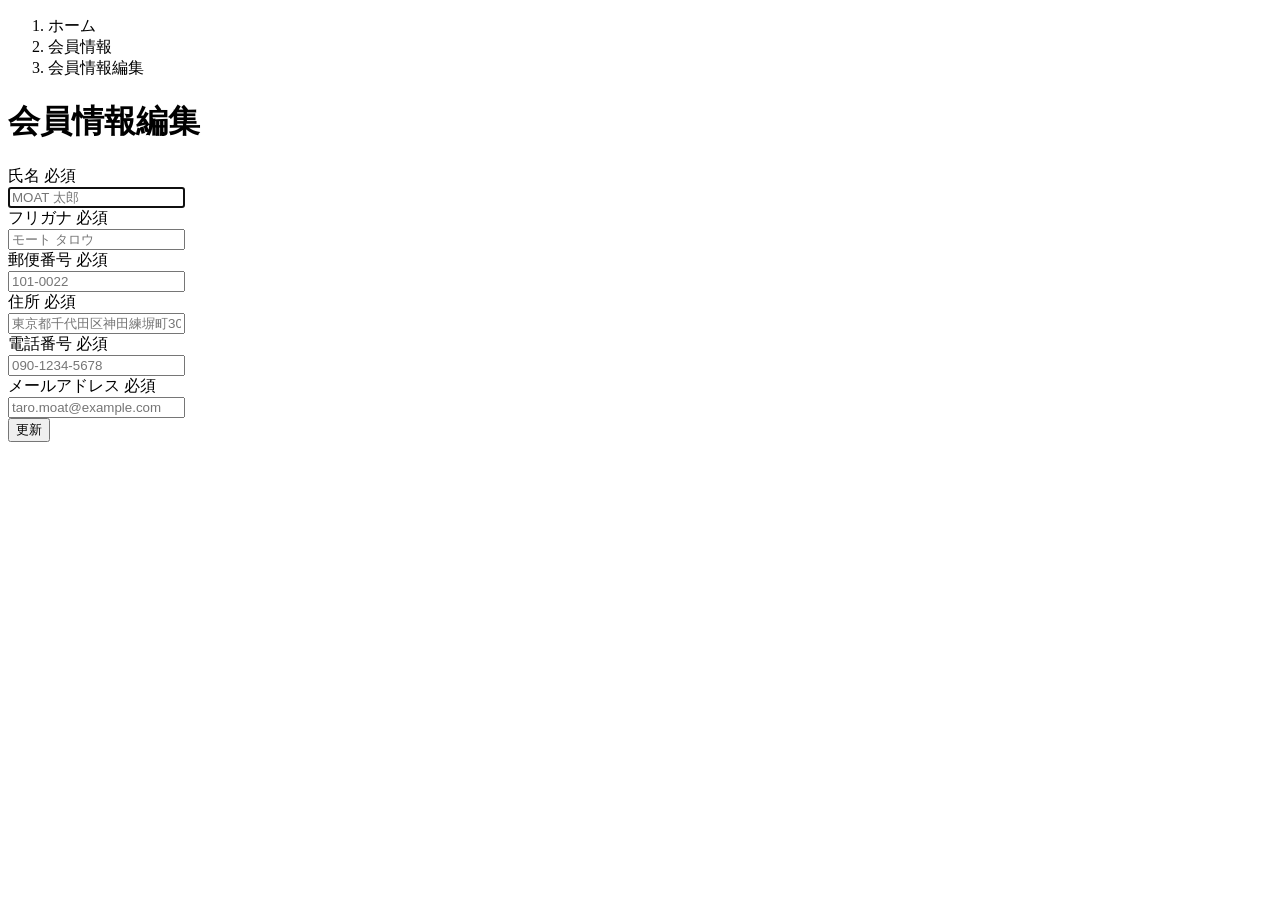
<file: blkstravel/src/main/resources/templates/user/edit.html>
<!DOCTYPE html>
<html xmlns:th="https://www.thymeleaf.org" xmlns:sec="http://www.thymeleaf.org/extras/spring-security">
	<head>
		<div th:replace="~{fragment :: meta}"></div>
		<div th:replace="~{fragment :: styles}"></div>
		<title>会員情報編集</title>
	</head>
	<body>
		<div class="moattravel-wrapper">
			<!-- ヘッダー -->
			<div th:replace="~{fragment :: header}"></div>
			<main>
				<div class="container pb-5 moattravel-container">
					<div class="row justify-content-center">
						<div class="col-xl-5 col-lg-6 col-md-8">
							<nav class="my-3" style="--bs-breadcrumb-divider: '>';" aria-label="breadcrumb">
								<ol class="breadcrumb mb-0">
									<li class="breadcrumb-item"><a th:href="@{/}">ホーム</a></li>
									<li class="breadcrumb-item"><a th:href="@{/user}">会員情報</a></li>
									<li class="breadcrumb-item active" aria-current="page">会員情報編集</li>
								</ol>
							</nav>
							<h1 class="mb-4 text-center">会員情報編集</h1>
							<form method="post" th:action="@{/user/update}" th:object="${userEditForm}">
								<input type="hidden" th:field="*{id}">
								<div class="form-group row mb-3">
									<div class="col-md-5">
										<label for="name" class="col-form-label text-md-left fw-bold">
											<div class="d-flex align-items-center">
												<span class="me-1">氏名</span>
												<span class="badge bg-danger">必須</span>
											</div>
										</label>
									</div>
									<div class="col-md-7">
										<div th:if="${#fields.hasErrors( 'name')}" class="text-danger small mb-2" th:errors="*{name}"></div>
										<input type="text" class="form-control" th:field="*{name}" autocomplete="name" autofocus placeholder="MOAT 太郎">
									</div>
								</div>
								<div class="form-group row mb-3">
									<div class="col-md-5">
										<label for="furigana" class="col-form-label text-md-left fw-bold">
											<div class="d-flex align-items-center">
												<span class="me-1">フリガナ</span>
												<span class="badge bg-danger">必須</span>
											</div>
										</label>
									</div>
									<div class="col-md-7">
										<div th:if="${#fields.hasErrors('furigana')}" class="text-danger small mb-2" th:errors="*{furigana}"></div>
										<input type="text" class="form-control" th:field="*{furigana}" placeholder="モート タロウ">
									</div>
								</div>
								<div class="form-group row mb-3">
									<div class="col-md-5">
										<label for="postalCode" class="col-form-label text-md-left fw-bold">
											<div class="d-flex align-items-center">
												<span class="me-1">郵便番号</span>
												<span class="badge bg-danger">必須</span>

</div>
										</label>
									</div>
									<div class="col-md-7">
										<div th:if="${#fields.hasErrors('postalCode')}" class="text-danger small mb-2" th:errors="*{postalCode}"></div>
										<input type="text" class="form-control" th:field="*{postalCode}" autocomplete="postal-code" placeholder="101-0022">
									</div>
								</div>
								<div class="form-group row mb-3">
									<div class="col-md-5">
										<label for="address" class="col-form-label text-md-left fw-bold">
											<div class="d-flex align-items-center">
												<span class="me-1">住所</span>
												<span class="badge bg-danger">必須</span>
											</div>
										</label>
									</div>
									<div class="col-md-7">
										<div th:if="${#fields.hasErrors('address')}"  class="text-danger small mb-2" th:errors="*{address}"></div>
										<input type="text" class="form-control" th:field="*{address}" placeholder="東京都千代田区神田練塀町300番地">
									</div>
								</div>
								<div class="form-group row mb-3">
									<div class="col-md-5">
										<label for="phoneNumber" class="col-form-label text-md-left fw-bold">
											<div class="d-flex align-items-center">
												<span class="me-1">電話番号</span>
												<span class="badge bg-danger">必須</span>
											</div>
										</label>
									</div>
									<div class="col-md-7">
										<div th:if="${#fields.hasErrors('phoneNumber')}" class="text-danger small mb-2" th:errors="*{phoneNumber}"></div>
										<input type="text" class="form-control" th:field="*{phoneNumber}" autocomplete="tel-national" placeholder="090-1234-5678">
									</div>
								</div>
								<div class="form-group row mb-3">
									<div class="col-md-5">
										<label for="email" class="col-form-label text-md-left fw-bold">
											<div class="d-flex align-items-center">
												<span class="me-1">メールアドレス</span>
												<span class="badge bg-danger">必須</span>
											</div>
										</label>
									</div>
									<div class="col-md-7">
										<div th:if="${#fields.hasErrors('email')}" class="text-danger small mb-2" th:errors="*{email}"></div>
										<input type="text" class="form-control" th:field="*{email}" autocomplete="email" placeholder="taro.moat@example.com">
									</div>
								</div>
								<div class="form-group d-flex justify-content-center my-4">
									<button type="submit" class="btn text-white shadow-sm w-50 moattravel-btn">更新</button>
								</div>
							</form>
						</div>
					</div>
				</div>
			</main>
			<!-- フッター -->
			<div th:replace="~{fragment :: footer}"></div>
		</div>
		<div th:replace="~{fragment :: scripts}"></div>
	</body>
</html>
</file>
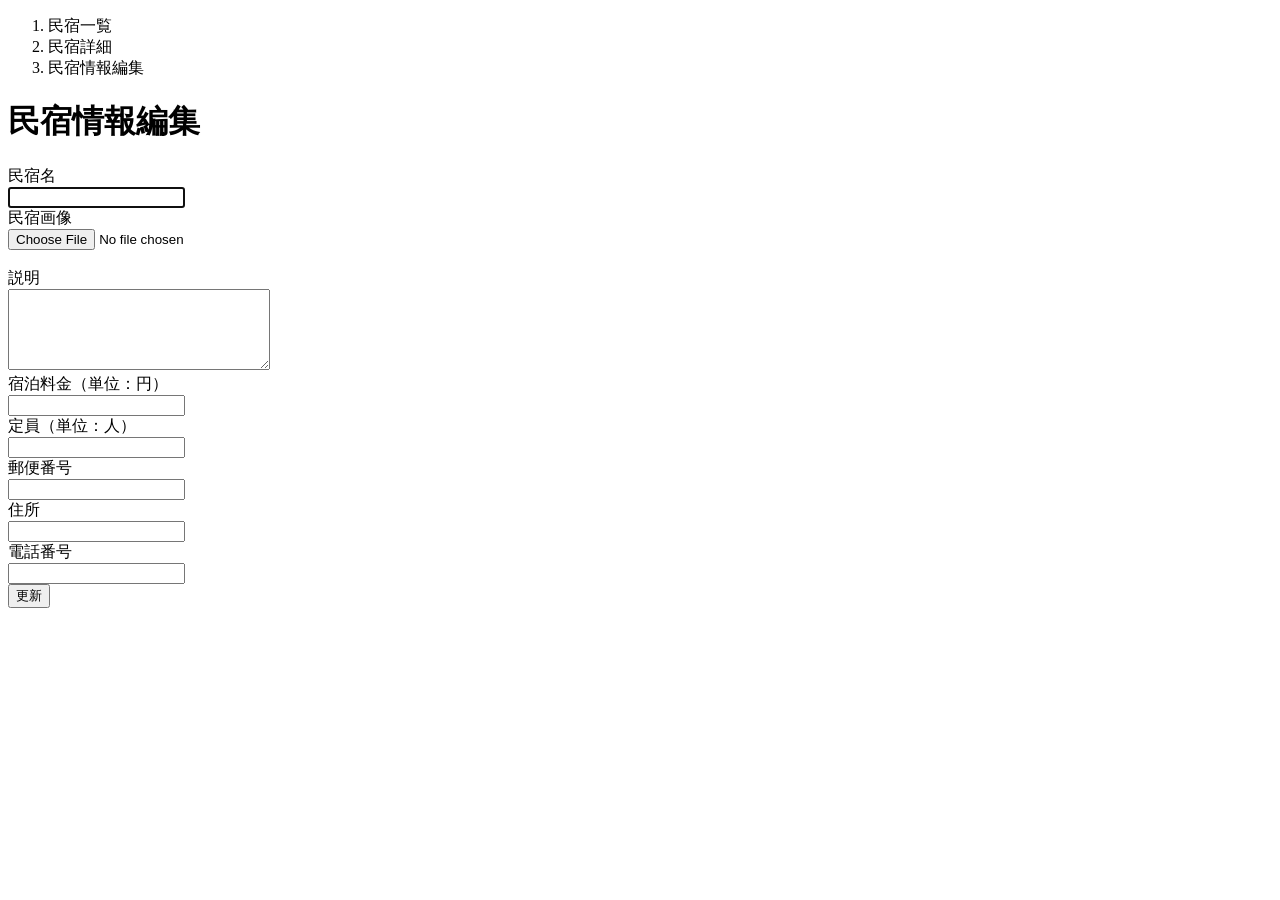
<file: blkstravel/src/main/resources/templates/admin/houses/edit.html>
<!DOCTYPE html>
<html xmlns:th="https://www.thymeleaf.org" xmlns:sec="http://www.thymeleaf.org/extras/spring-security">
	<head>
		<div th:replace="~{fragment :: meta}"></div>
		<div th:replace="~{fragment :: styles}"></div>
		<title>民宿情報編集</title>
	</head>
	<body>
		<div class="moattravel-wrapper">
			<!-- ヘッダー -->
			<div th:replace="~{fragment :: header}"></div>
			<main>
				<div class="container pt-4 pb-5 moattravel-container">
					<div class="row justify-content-center">
						<div class="col-xl-5 col-lg-6 col-md-8">
							<nav class="mb-4" style="--bs-breadcrumb-divider: '>';" aria-label="breadcrumb">
								<ol class="breadcrumb mb-0">
									<li class="breadcrumb-item"><a th:href="@{/admin/houses}">民宿一覧</a></li>
									<li class="breadcrumb-item"><a th:href="@{/admin/houses/__${houseEditForm.getId()}__}">民宿詳細</a></li>
									<li class="breadcrumb-item active" aria-current="page">民宿情報編集</li>
								</ol>
							</nav>
							<h1 class="mb-4 text-center">民宿情報編集</h1>
							<form method="post" th:action="@{/admin/houses/__${houseEditForm.getId()}__/update}" th:object="${houseEditForm}" enctype="multipart/form-data">
								<input type="hidden" th:field="*{id}">
								<div class="form-group row mb-3">
									<div class="col-md-4">
										<label for="name" class="col-form-label text-md-left fw-bold">民宿名</label>
									</div>
									<div class="col-md-8">
										<div th:if="${#fields.hasErrors('name')}" class="text-danger small mb-2" th:errors="*{name}"></div>
										<input type="text" class="form-control" th:field="*{name}" autofocus>
									</div>
								</div>
								<div class="form-group row mb-3">
									<div class="col-md-4">
										<label for="imageFile" class="col-form-label text-md-left fw-bold">民宿画像</label>
									</div>
									<div class="col-md-8">
										<div th:if="${#fields.hasErrors('imageFile')}" class="text-danger small mb-2" th:errors="*{imageFile}"></div>
										<input type="file" class="form-control" th:field="*{imageFile}">
									</div>
								</div>
								<!-- 選択された画像の表示場所 -->
								<div th:if="${imageName}" class="row" id="imagePreview"><img th:src="@{/storage/__${imageName}__}" class="mb-3"></div>
								<div th:unless="${imageName}" class="row" id="imagePreview"></div>
								<div class="form-group row mb-3">
									<div class="col-md-4">
										<label for="description" class="col-form-label text-md-left fw-bold">説明</label>
									</div>
									<div class="col-md-8">
										<div th:if="${#fields.hasErrors('description')}" class="text-danger small mb-2" th:errors="*{description}"></div>
										<textarea class="form-control" th:field="*{description}" cols="30" rows="5"></textarea>
									</div>
								</div>
								<div class="form-group row mb-3">
									<div class="col-md-4">
										<label for="price" class="col-form-label text-md-left fw-bold">宿泊料金（単位：円）</label>
									</div>
									<div class="col-md-8">
										<div th:if="${#fields.hasErrors('price')}" class="text-danger small mb-2" th:errors="*{price}"></div>
										<input type="number" class="form-control" th:field="*{price}">
									</div>
								</div>
								<div class="form-group row mb-3">
									<div class="col-md-4">
										<label for="capacity" class="col-form-label text-md-left fw-bold">定員（単位：人）</label>
									</div>
									<div class="col-md-8">
										<div th:if="${#fields.hasErrors('capacity')}" class="text-danger small mb-2" th:errors="*{capacity}"></div>
										<input type="number" class="form-control" th:field="*{capacity}">
									</div>
								</div>
								<div class="form-group row mb-3">
									<div class="col-md-4">
										<label for="postalCode" class="col-form-label text-md-left fw-bold">郵便番号</label>
									</div>
									<div class="col-md-8">
										<div th:if="${#fields.hasErrors('postalCode')}" class="text-danger small mb-2" th:errors="*{postalCode}"></div>
										<input type="text" class="form-control" th:field="*{postalCode}">
									</div>
								</div>
								<div class="form-group row mb-3">
									<div class="col-md-4">
										<label for="address" class="col-form-label text-md-left fw-bold">住所</label>
									</div>
									<div class="col-md-8">
										<div th:if="${#fields.hasErrors('address')}" class="text-danger small mb-2" th:errors="*{address}"></div>
										<input type="text" class="form-control" th:field="*{address}">
									</div>
								</div>
								<div class="form-group row mb-3">
									<div class="col-md-4">
										<label for="phoneNumber" class="col-form-label text-md-left fw-bold">電話番号</label>
									</div>
									<div class="col-md-8">
										<div th:if="${#fields.hasErrors('phoneNumber')}" class="text-danger small mb-2" th:errors="*{phoneNumber}"></div>
										<input type="text" class="form-control" th:field="*{phoneNumber}">
									</div>
								</div>
								<div class="form-group d-flex justify-content-center my-4">
									<button type="submit" class="btn text-white shadow-sm w-50 moattravel-btn">更新</button>
								</div>
							</form>
						</div>
					</div>
				</div>
			</main>
			<!-- フッター -->
			<div th:replace="~{fragment :: footer}"></div>
		</div>
		<div th:replace="~{fragment :: scripts}"></div>
		<script th:src="@{/js/preview.js}"></script>
	</body>
</html>
</file>
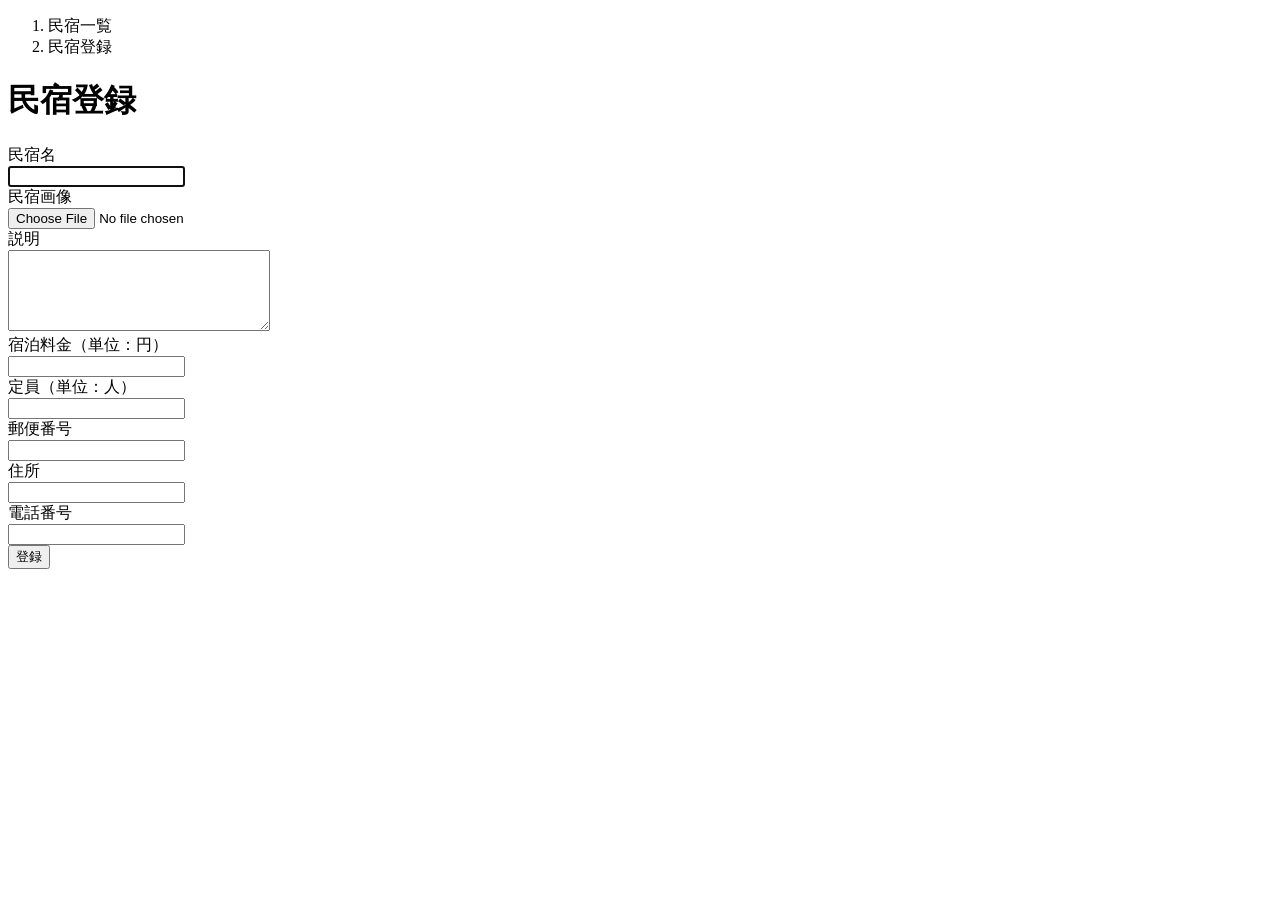
<file: blkstravel/src/main/resources/templates/admin/houses/register.html>
<!DOCTYPE html>
<html xmlns:th="https://www.thymeleaf.org" xmlns:sec="http://www.thymeleaf.org/extras/spring-security">
	<head>
		<div th:replace="~{fragment :: styles}"></div>
		<title>民宿登録</title>
	</head>
	<body>
		<div class="moattravel-wrapper">
			<!-- ヘッダー -->
			<div th:replace="~{fragment :: header}"></div>
			<main>
				<div class="container pt-4 pb-5 moattravel-container">
					<div class="row justify-content-center">
						<div class="col-xl-5 col-lg-6 col-md-8">
							<nav class="mb-4" style="--bs-breadcrumb-divider: '>';" aria-label="breadcrumb">
								<ol class="breadcrumb mb-0">
										                                    <li class="breadcrumb-item"><a th:href="@{/admin/houses}">民宿一覧</a></li>
																			<li class="breadcrumb-item active" aria-current="page">民宿登録</li>
								</ol>
							</nav>
							<h1 class="mb-4 text-center">民宿登録</h1>
							<form method="post" th:action="@{/admin/houses/create}" th:object="${houseRegisterForm}" enctype="multipart/form-data">
								<div class="form-group row mb-3">
									<div class="col-md-4">
										<label for="name" class="col-form-label text-md-left fw-bold">民宿名</label>
									</div>
									<div class="col-md-8">
										<div th:if="${#fields.hasErrors('name')}" class="text-danger small mb-2" th:errors="*{name}"></div>
										<input type="text" class="form-control" th:field="*{name}" autofocus>
									</div>
								</div>
								<div class="form-group row mb-3">
									<div class="col-md-4">
										<label for="imageFile" class="col-form-label text-md-left fw-bold">民宿画像</label>
									</div>
									<div class="col-md-8">
										<div th:if="${#fields.hasErrors('imageFile')}" class="text-danger small mb-2" th:errors="*{imageFile}"></div>
										<input type="file" class="form-control" th:field="*{imageFile}">
									</div>
								</div>
								<!-- 選択された画像の表示場所 -->
								<div class="row" id="imagePreview"></div>
								<div class="form-group row mb-3">
									<div class="col-md-4">
										<label for="description" class="col-form-label text-md-left fw-bold">説明</label>
									</div>
									<div class="col-md-8">

										<div th:if="${#fields.hasErrors('description')}" class="text-danger small mb-2" th:errors="*{description}"></div>
										<textarea class="form-control" th:field="*{description}" cols="30" rows="5"></textarea>
									</div>
								</div>
								<div class="form-group row mb-3">
									<div class="col-md-4">
										<label for="price" class="col-form-label text-md-left fw-bold">宿泊料金（単位：円）</label>
									</div>
									<div class="col-md-8">
										<div th:if="${#fields.hasErrors('price')}" class="text-danger small mb-2" th:errors="*{price}"></div>
										<input type="number" class="form-control" th:field="*{price}">
									</div>
								</div>
								<div class="form-group row mb-3">
									<div class="col-md-4">
										<label for="capacity" class="col-form-label text-md-left fw-bold">定員（単位：人）</label>
									</div>
									<div class="col-md-8">
										<div th:if="${#fields.hasErrors('capacity')}" class="text-danger small mb-2" th:errors="*{capacity}"></div>
										<input type="number" class="form-control" th:field="*{capacity}">
									</div>
								</div>
								<div class="form-group row mb-3">
									<div class="col-md-4">
										<label for="postalCode" class="col-form-label text-md-left fw-bold">郵便番号</label>
									</div>
									<div class="col-md-8">
										<div th:if="${#fields.hasErrors('postalCode')}" class="text-danger small mb-2" th:errors="*{postalCode}"></div>
										<input type="text" class="form-control" th:field="*{postalCode}">
									</div>
								</div>
								<div class="form-group row mb-3">
									<div class="col-md-4">
										<label for="address" class="col-form-label text-md-left fw-bold">住所</label>
									</div>
									<div class="col-md-8">
										<div th:if="${#fields.hasErrors('address')}" class="text-danger small mb-2" th:errors="*{address}"></div>
										<input type="text" class="form-control" th:field="*{address}">
									</div>
								</div>
								<div class="form-group row mb-3">
									<div class="col-md-4">
										<label for="phoneNumber" class="col-form-label text-md-left fw-bold">電話番号</label>
									</div>
									<div class="col-md-8">
										<div th:if="${#fields.hasErrors('phoneNumber')}" class="text-danger small mb-2" th:errors="*{phoneNumber}"></div>
										<input type="text" class="form-control" th:field="*{phoneNumber}">
									</div>
								</div>
								<div class="form-group d-flex justify-content-center my-4">
									<button type="submit" class="btn text-white shadow-sm w-50 moattravel-btn">登録</button>
								</div>
							</form>
						</div>
					</div>
				</div>
			</main>
			<!-- フッター -->
			<div th:replace="~{fragment :: footer}"></div>
		</div>
		<div th:replace="~{fragment :: scripts}"></div>
		<script th:src="@{/js/preview.js}"></script>
	</body>
</html>
</file>
